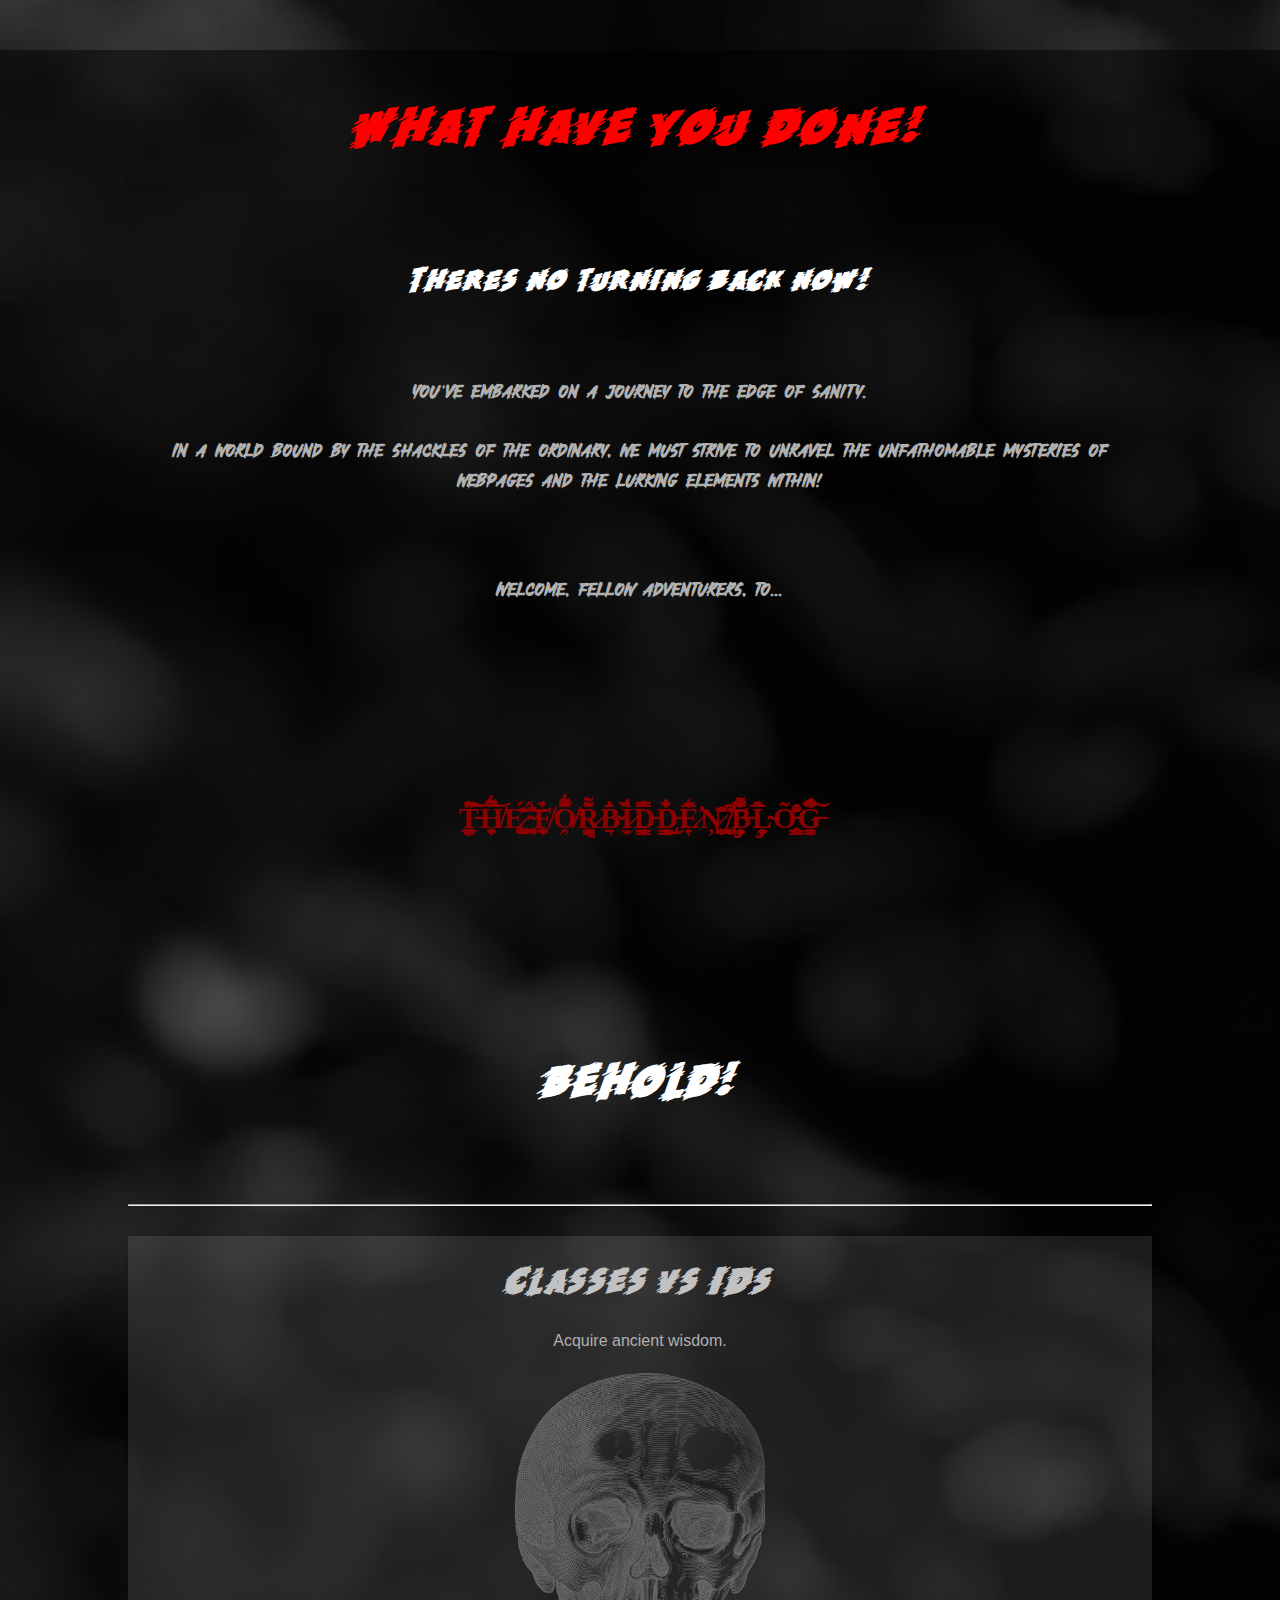
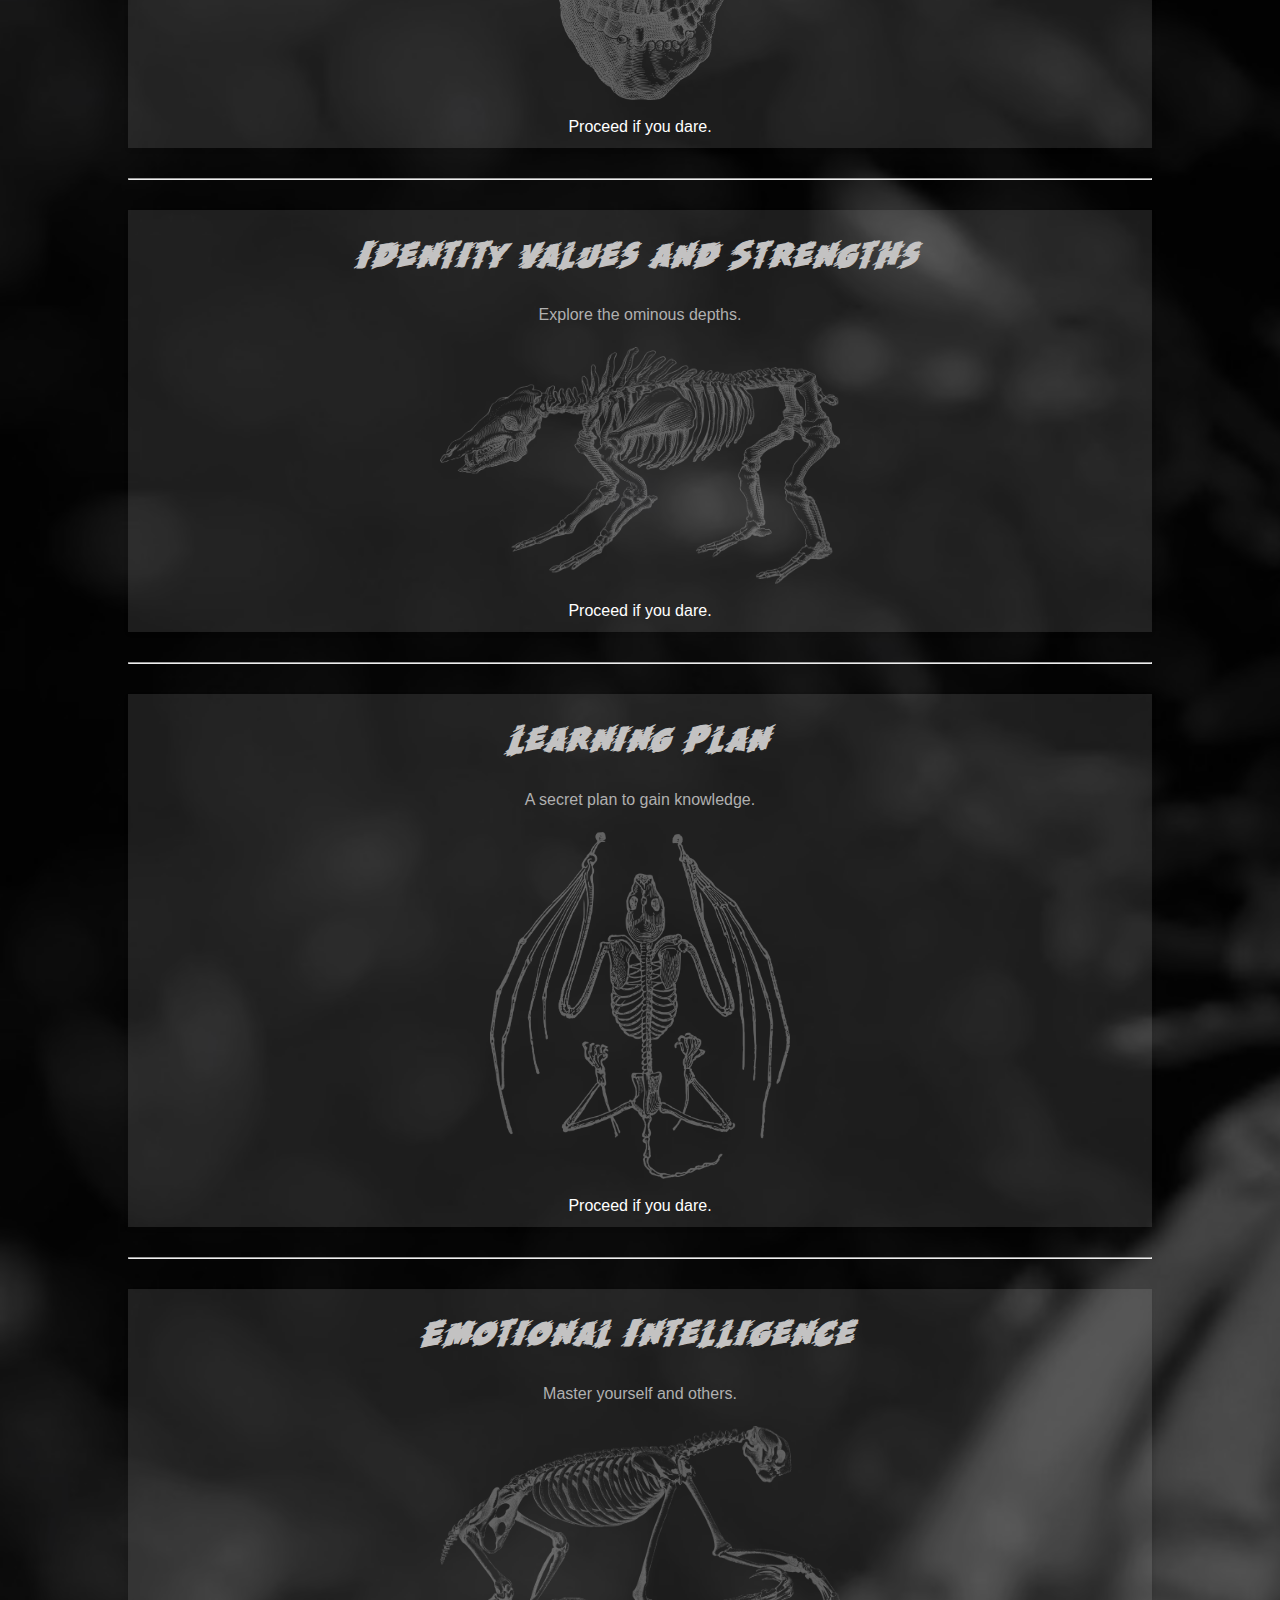
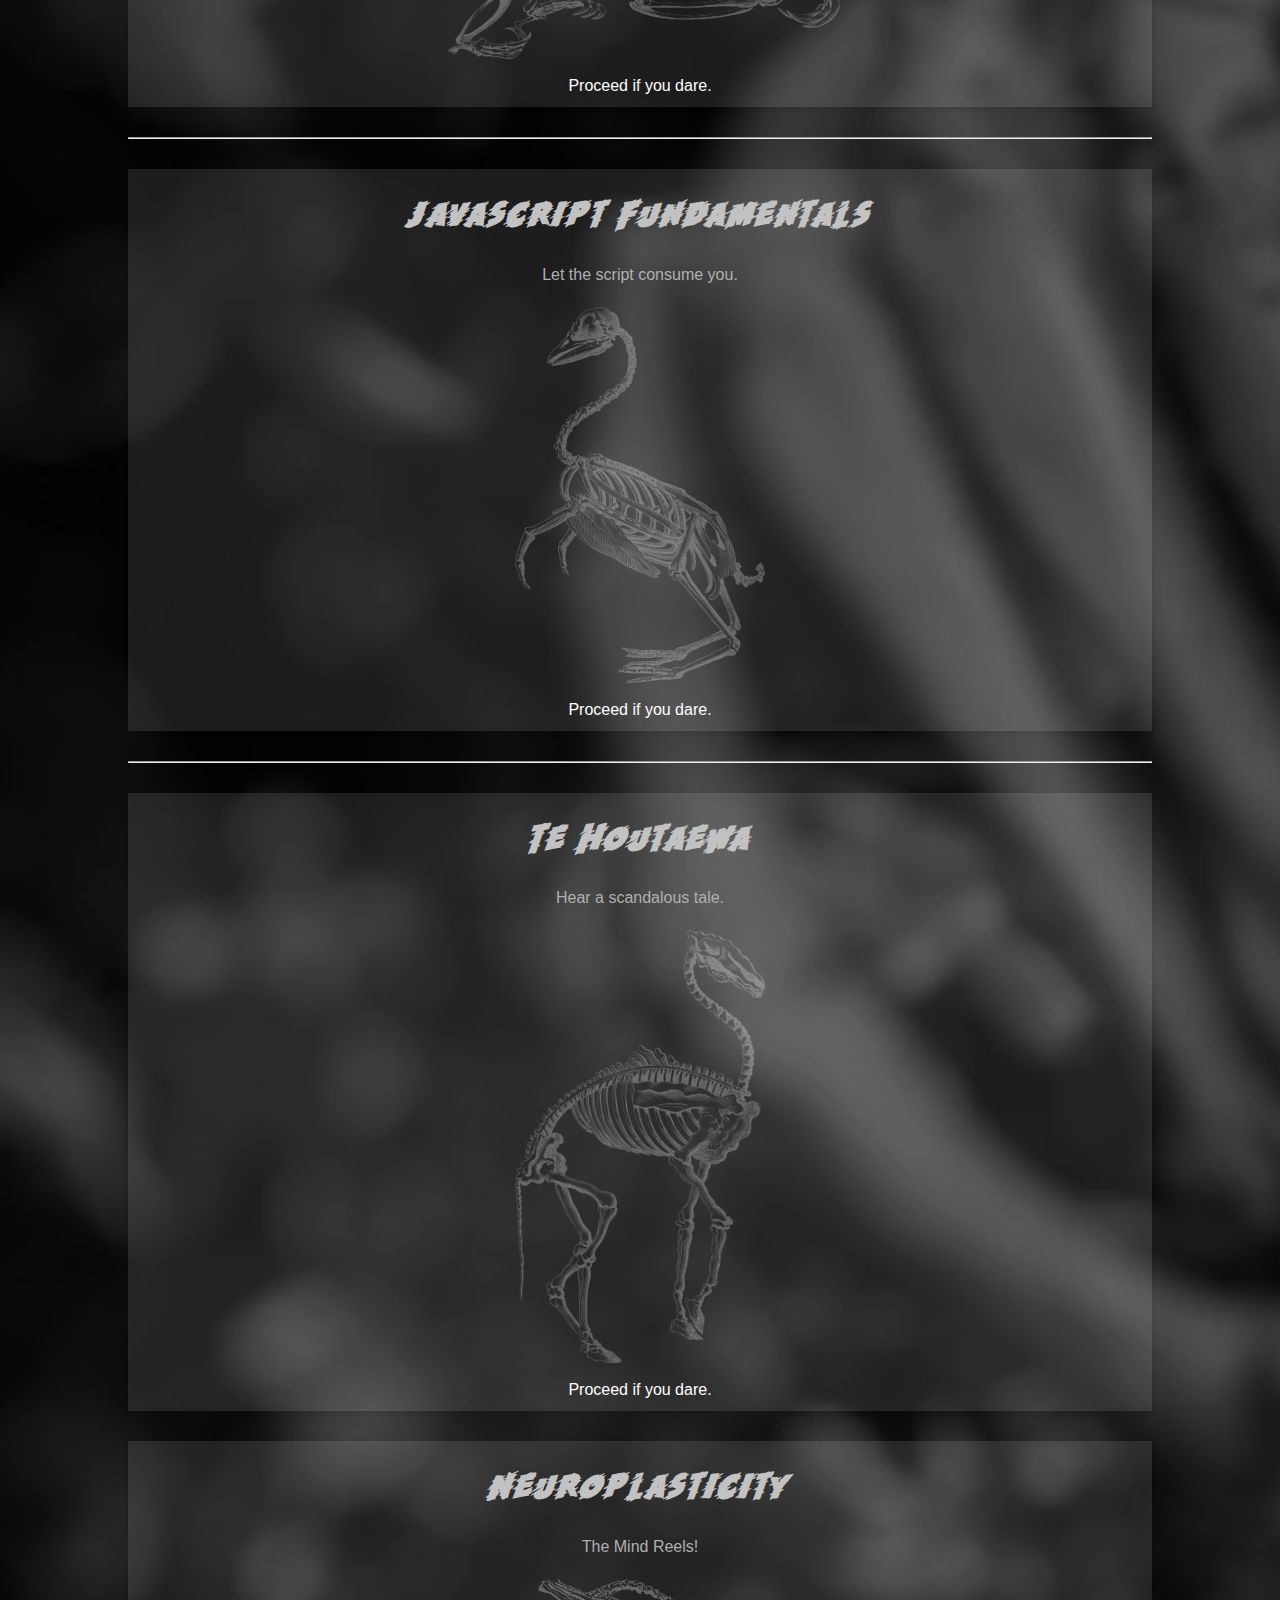
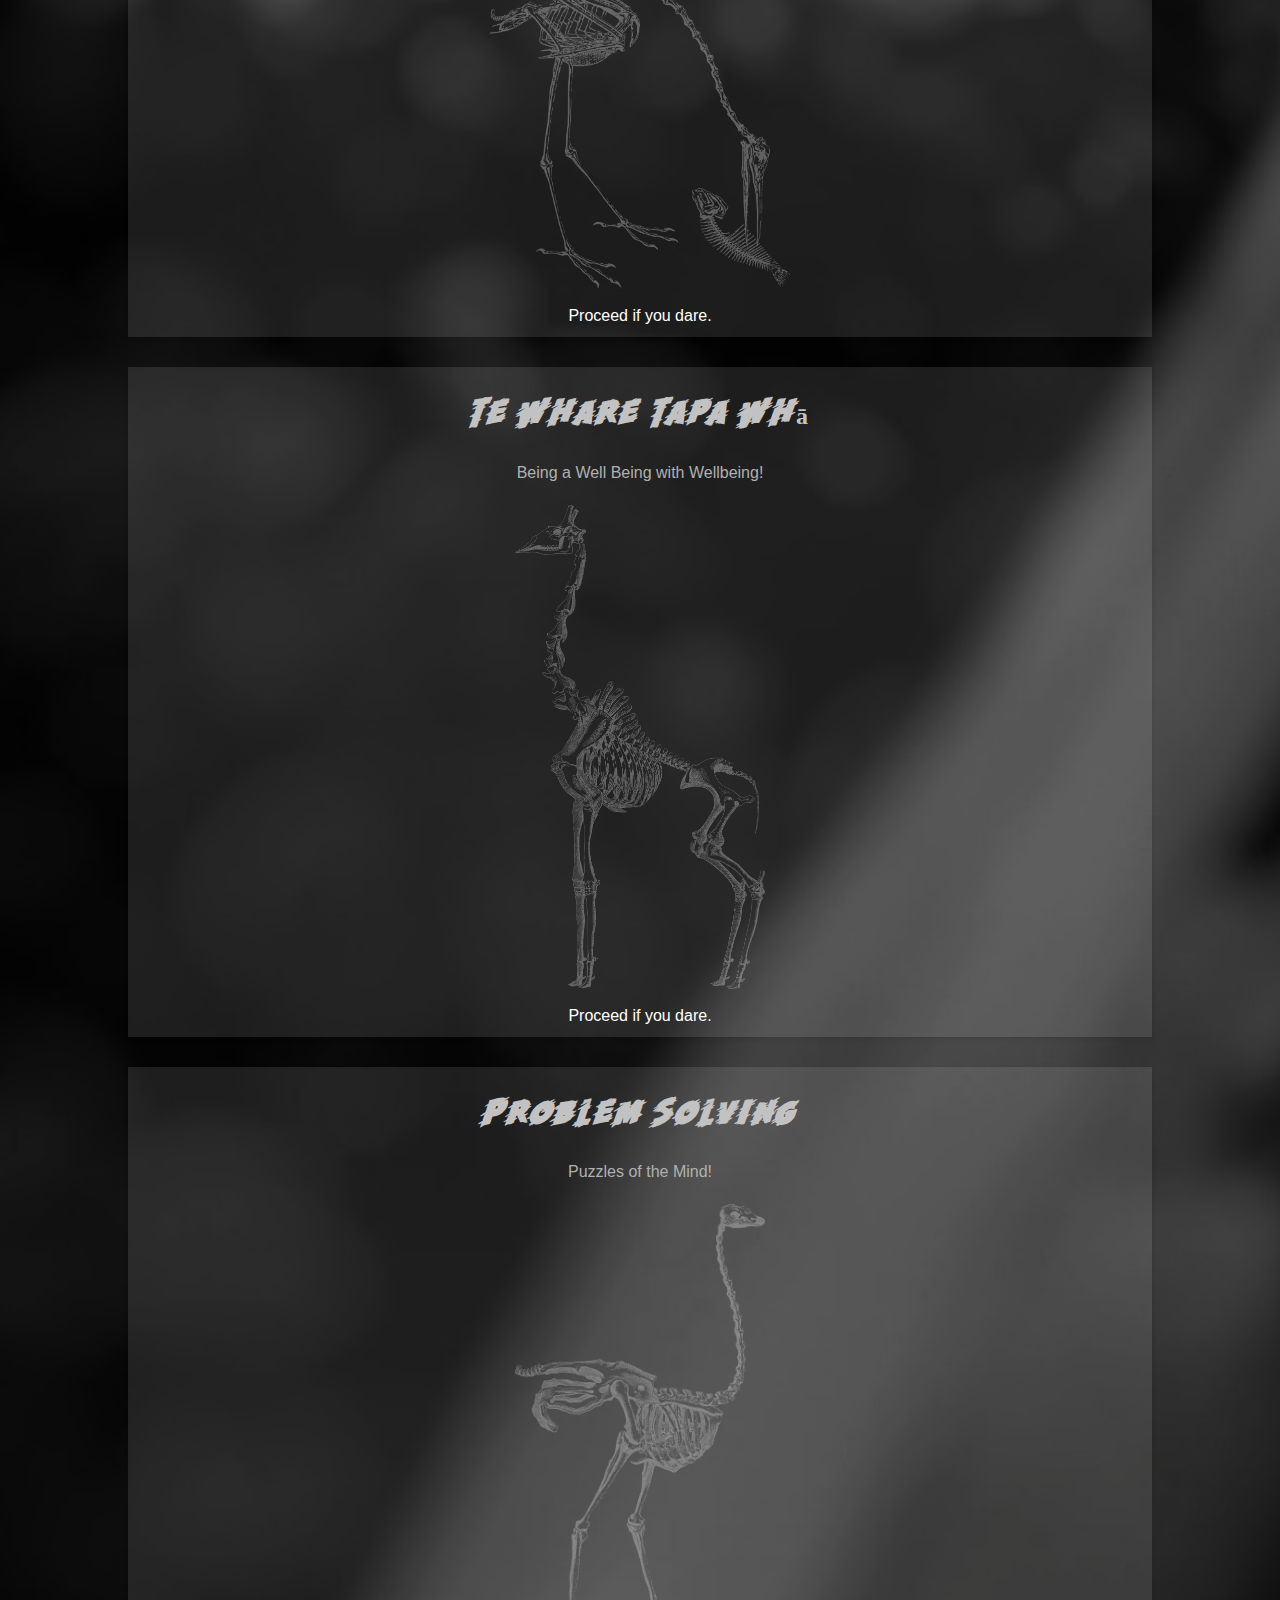
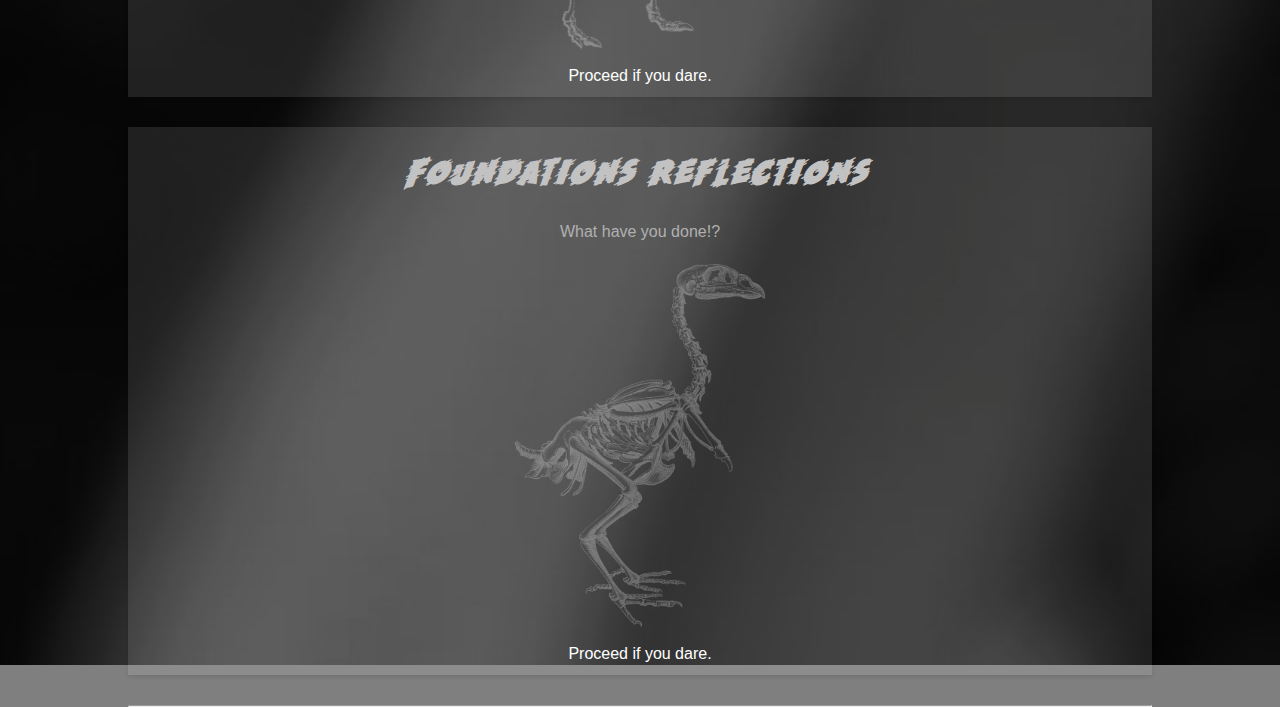
<file: index.html>
<!DOCTYPE html>
<html lang="en">
  <head>
    <title>T̼͕ͯ̽ͦ̃ͭ̎H̘͉̯͐ͦ͑̔Ẻ̴̡̡̪͈̘̽ͭ̋̋̊͌͛̇̓̏͜ F͓̟͖̦̟̀̈́ͥ͌̉͂̒ͥ͟O̴̟̘̼̞̺͓͂̌̌̿̎͡R̨̩̣̤̰͚͈̥̩̈́̊͆̓̓͌͢͡BI̽D̬̤͍̲̓ͤͪ͛͌̌D̶̶͖̱̻̾̓̑̓ͦ̈̎̆̈͘EN̝̹̜̜ͭͩ BͪL̝̮̤͚͙̯̦͗̆̽̀ͬͧͭ͠O̶̢̻̗̦̐͒ͩG̡̮̝̖̠̳̳̝̔̂͐̉̐ͩ</title>

    <meta charset="UTF-8" />
    <meta name="viewport" content="width=device-width, initial-scale=1" />
    <link rel="stylesheet" type="text/css" href="styles/main.css" />

    <script>
      window.onload = function () {
        var textElement = document.getElementById('changingText')
        var texts = [
          'T̼͕ͯ̽ͦ̃ͭ̎H̘͉̯͐ͦ͑̔Ẻ̴̡̡̪͈̘̽ͭ̋̋̊͌͛̇̓̏͜ F͓̟͖̦̟̀̈́ͥ͌̉͂̒ͥ͟O̴̟̘̼̞̺͓͂̌̌̿̎͡R̨̩̣̤̰͚͈̥̩̈́̊͆̓̓͌͢͡BI̽D̬̤͍̲̓ͤͪ͛͌̌D̶̶͖̱̻̾̓̑̓ͦ̈̎̆̈͘EN̝̹̜̜ͭͩ BͪL̝̮̤͚͙̯̦͗̆̽̀ͬͧͭ͠O̶̢̻̗̦̐͒ͩG̡̮̝̖̠̳̳̝̔̂͐̉̐ͩ',
          'Ţ̸͇͍͍͔̦̮̼̌̇͐̀̕H̶̲̣̥̞̠̹͒̀̈́͌͗̒͘E̴̢̨̧̜̤̣̊͊̈́̈́̾͗͛͋̓̿̾̃ ̷̗̱̪͙̬̫̝͖̦̙͆̀̍̐̕ͅF̵̛̛̥̤͕̖̯̟̀̈̐̃̿͋̐́̔̆̔̚͝Ǫ̸̢̤̼̖͖͉̦̙͓̥̙̀̋̾̊͒̾̐͐̚R̴̛͓͕̫̪͐͊̎̿̾͌̔̌̈̔̿̚͠B̶̢̲̭͔̯̼̱̪͙̮͔͊́̂͐̚͠͝ͅI̶̧̾͆͊̚D̷̢̻̱͓̖̬̙̝͚̫̭̺͍̈͐̎͜D̷͎͇̞͍̼̲̹̰͛̐͆̈͂̽̂͌͘Ẹ̶̰̠̹̅̍̏̇͌̾̋́͌̀N̷̯͕͓̼̆̈́̊͋̿̈̌͋̚ ̷̢̮͎̠͔̞͚̝̠͋̀̚Ḇ̷͙̳͔͕̪̠̱̭̠͕̗̺̺̃̂͗̄̐̈̓̍̋͂͘͘͠Ļ̴̠͓͔̜̠̟̥̉̄͛̉̈̆͂͊͜͜͝ͅͅO̴̙̗̦͚̲̤͍̍̆́͋͠G̸͓̻͌̓̀͛̐͛͗̅̀̉͑̃͘͠͝',
          'T̶̼̱̠̖̗̟͆̓̎͐̐̍̔Ḧ̷̨̨̹̯̩́̑̉̈Ĕ̴̛͚̭̓̓́̂̅̐͘ ̴͓̮͎͎͚͙̝̌̌̉̽͒F̵̧̧̧̬͚̬̜͍̥̈́̊̊̓̃̈́͒͘͝O̸͖̻̙̫͓̊̂̅́͋̔͝Ŗ̷̟̜̖͉͎͕̓̊̓̋̍̓͋͋͊͜B̶̯̂̀̈́ͅI̷̛̖̭͐̋D̸̡̧̞̪̠͖̆͗̓̄̃͛͝D̸̛̥̞͔̟͇͐̔̄͝Ȅ̷̩̙̼͎́͛͛̓Ņ̷̛͚̻̣͇̲̣͓͉͂͝ ̷̧̛̞̺̻̫̖͚̦̜̃̓̊̐̀́̏̅B̵̨̭̦̺̹̥͂̒͛L̶̦͓̮̲̮̊̿͐̕Ȍ̶̧̡̦̖͌̾͐̐͒̓̈́ͅG̷͔͖͗̿͐̚͘',
          'T̵̯̥̱̲͚͑̋͊͐̈́̌͠͝H̸̞̮̖́̈̈́͋̚͝Ę̷̣̯̬͔̯͚̄́͊ ̴͙̟̰̜̞̑́͛̎͝F̸̗̙̬̠̼̰̤̱̱̓̀O̸̗̹͆̈́̒̒͋̋R̷̢̩͙̭̯͕̖̭̤̺̍͌̈́̑B̴̠͉̓̄͘͘I̷͙̫̾̀͑̾̏̀͗͐D̵͓̮͔̤̳͉̆̌̒̎̒͊̿͘D̵̨̬̹͕͇̐̍̀̉͜E̷̜̞͂̉̌̈́̅́̾̕Ņ̷͕̗̰̗̣̥̺̭̓̈̏ ̸̼̣̮̝̗̺̥͒̚͝B̶̡̡̛̛̦̼̭͔̹̏̈́̏̉͌̊͆́L̴̡̰̦̙̟̞̅͊ͅÕ̵̧̧̭̗̻͓̳̝̐̈͐͒͂G̶̛̞̝̟̻͍̼͚͆͒̆̆̏̓̎͛͠',
        ]
        var index = 0

        function changeText() {
          textElement.innerHTML =
            '<h4><strong>' + texts[index] + '</strong></h4>'
          index = (index + 1) % texts.length
        }

        setInterval(changeText, 200) // Change text every 2 seconds
      }
    </script>

    <style>
      body {
        background-image: url('images/skeletonbg.jpg');
        background-repeat: no-repeat;
        background-size: cover;
        position: relative;
        top: 50px;
      }

      body::before {
        content: '';
        display: block;
        position: absolute;
        background-size: cover;
        top: 0;
        left: 0;
        width: 100%;
        height: 100%;
        background-color: rgba(0, 0, 0, 0.5);
        z-index: -1;
      }

      #header {
        color: #f00;
      }

      #subheader {
        color: #ffffff;
      }

      .content-section {
        color: #8e8e8e;
      }
      #intro {
        color: #b0b0b0;
      }
      .title {
        color: #8b0000;
      }
      #behold {
        color: white;
      }
      #section-title {
        color: #c3c2c2;
      }

      a {
        color: #fff;
        text-decoration: none;
      }

      a:hover {
        color: #f00;
        text-decoration: underline;
      }
    </style>
  </head>
  <body>
    <br />
    <div id="header">
      <h1>WHAT HAVE YOU DONE!</h1>
    </div>
    <br />
    <div id="subheader">
      <h2>Theres no turning back now!</h2>
    </div>
    <br />
    <div id="intro">
      <h3>You've embarked on a journey to the edge of sanity.</h3>
      <h3>
        In a world bound by the shackles of the ordinary, we must strive to
        unravel the unfathomable mysteries of webpages and the lurking elements
        within!
      </h3>
      <br />
      <h3>Welcome, fellow adventurers, to...</h3>
    </div>
    <br />
    <div id="changingText" class="title">
      <h4><strong>T̼͕ͯ̽ͦ̃ͭ̎H̘͉̯͐ͦ͑̔Ẻ̴̡̡̪͈̘̽ͭ̋̋̊͌͛̇̓̏͜ F͓̟͖̦̟̀̈́ͥ͌̉͂̒ͥ͟O̴̟̘̼̞̺͓͂̌̌̿̎͡R̨̩̣̤̰͚͈̥̩̈́̊͆̓̓͌͢͡BI̽D̬̤͍̲̓ͤͪ͛͌̌D̶̶͖̱̻̾̓̑̓ͦ̈̎̆̈͘EN̝̹̜̜ͭͩ BͪL̝̮̤͚͙̯̦͗̆̽̀ͬͧͭ͠O̶̢̻̗̦̐͒ͩG̡̮̝̖̠̳̳̝̔̂͐̉̐ͩ</strong></h4>
    </div>
    <br />
    <div id="behold">
      <h5>BEHOLD!</h5>
    </div>
    <br />
    <hr />
    <div id="Section 1" class="content-section">
      <h2 id="section-title">Classes vs IDs</h2>
      <p id="intro">Acquire ancient wisdom.</p>
      <img
        src="images/inv7.png"
        alt=""
        style="width: 250px; height: auto; opacity: 30%"
      />
      <br />
      <a href="blogpost1.html">Proceed if you dare.</a>
    </div>

    <hr />
    <div id="Section 2" class="content-section">
      <h2 id="section-title">Identity Values and Strengths</h2>
      <p id="intro">Explore the ominous depths.</p>
      <img
        src="images/inv30.png"
        alt=""
        style="width: 400px; height: auto; opacity: 30%"
      />
      <br />
      <a href="identity-values.html">Proceed if you dare.</a>
    </div>

    <hr />
    <div id="Section 3" class="content-section">
      <h2 id="section-title">Learning Plan</h2>
      <p id="intro">A secret plan to gain knowledge.</p>
      <img
        src="images/inv27.png"
        alt=""
        style="width: 300px; height: auto; opacity: 30%"
      />
      <br />
      <a href="learning-plan.html">Proceed if you dare.</a>
    </div>

    <hr />
    <div id="Section 4" class="content-section">
      <h2 id="section-title">Emotional Intelligence</h2>
      <p id="intro">Master yourself and others.</p>
      <img
        src="images/inv22.png"
        alt=""
        style="width: 400px; height: auto; opacity: 30%"
      />
      <br />
      <a href="emotional-intelligence.html">Proceed if you dare.</a>
    </div>
    <hr />

    <div id="Section 5" class="content-section">
      <h2 id="section-title">Javascript Fundamentals</h2>
      <p id="intro">Let the script consume you.</p>
      <img
        src="images/inv21.png"
        alt=""
        style="width: 250px; height: auto; opacity: 30%"
      />
      <br />
      <a href="javascript-dom.html">Proceed if you dare.</a>
    </div>
    <hr />

    <div id="Section 6" class="content-section">
      <h2 id="section-title">Te Houtaewa</h2>
      <p id="intro">Hear a scandalous tale.</p>
      <img
        src="images/inv25.png"
        alt=""
        style="width: 250px; height: auto; opacity: 30%"
      />
      <br />
      <a href="blog/te-houtaewa-template.html">Proceed if you dare.</a>
    </div>

    <div id="Section 7" class="content-section">
      <h2 id="section-title">Neuroplasticity</h2>
      <p id="intro">The Mind Reels!</p>
      <img
        src="images/inv19.png"
        alt=""
        style="width: 300px; height: auto; opacity: 30%"
      />
      <br />
      <a href="neuroplasticity.html">Proceed if you dare.</a>
    </div>

    <div id="Section 8" class="content-section">
      <h2 id="section-title">Te Whare Tapa Whā</h2>
      <p id="intro">Being a Well Being with Wellbeing!</p>
      <img
        src="images/inv20.png"
        alt=""
        style="width: 250px; height: auto; opacity: 30%"
      />
      <br />
      <a href="te-whare-tapa-wha.html">Proceed if you dare.</a>
    </div>

    <div id="Section 9" class="content-section">
      <h2 id="section-title">Problem Solving</h2>
      <p id="intro">Puzzles of the Mind!</p>
      <img
        src="images/inv12.png"
        alt=""
        style="width: 250px; height: auto; opacity: 30%"
      />
      <br />
      <a href="problem-solving.html">Proceed if you dare.</a>
    </div>

    <div id="Section 10" class="content-section">
      <h2 id="section-title">Foundations Reflections</h2>
      <p id="intro">What have you done!?</p>
      <img
        src="images/inv18.png"
        alt=""
        style="width: 250px; height: auto; opacity: 30%"
      />
      <br />
      <a href="foundations-reflections.html">Proceed if you dare.</a>
    </div>

    <hr />
  </body>
</html>
</file>
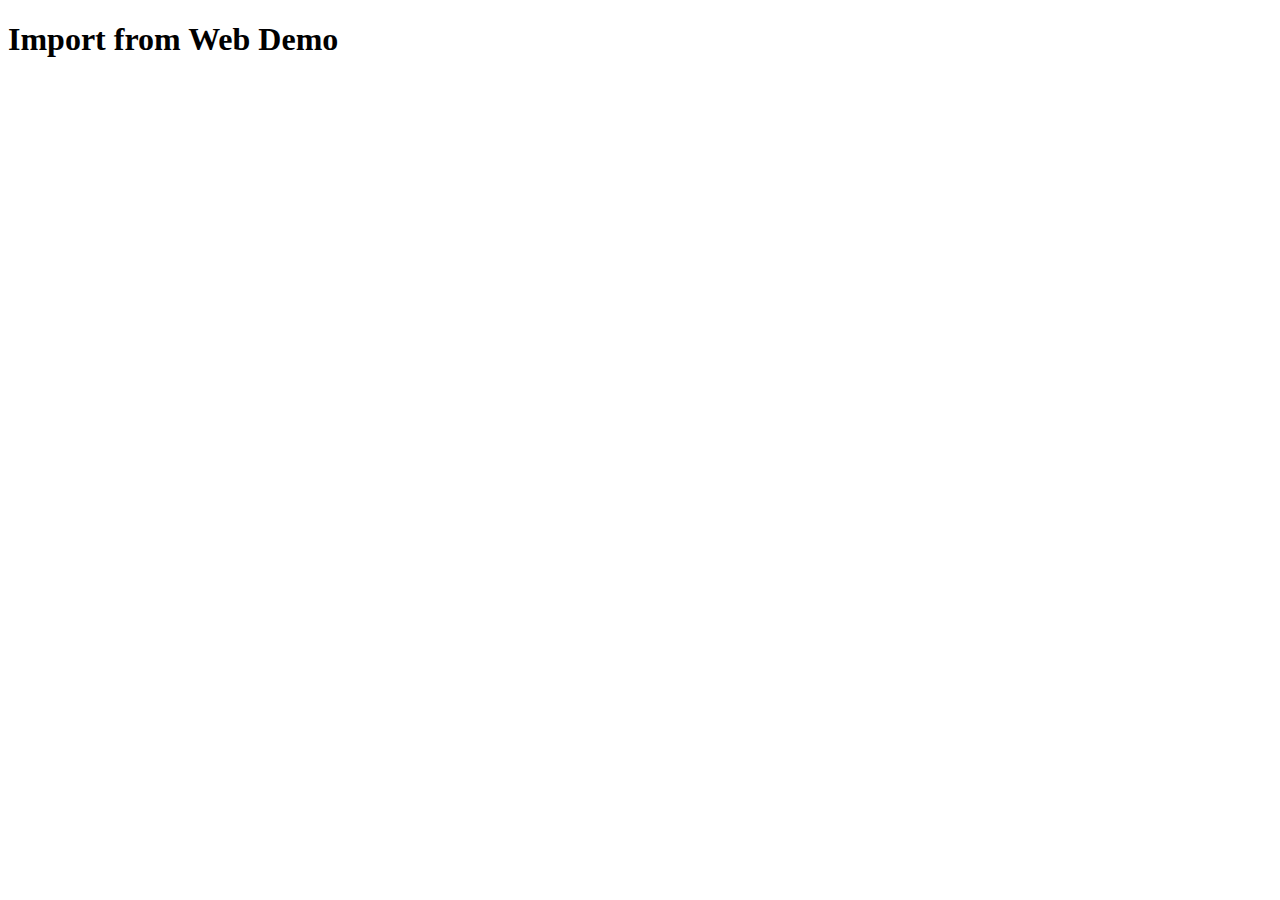
<file: exercises/import-from-web/index.html>
<!DOCTYPE html>
<html lang="en">
  <head>
    <meta charset="UTF-8" />
    <meta name="viewport" content="width=device-width, initial-scale=1.0" />
    <title>Import from Web</title>
  </head>
  <body>
    <h1>Import from Web Demo</h1>
    <script type="module" src="main.js"></script>
  </body>
</html>
</file>
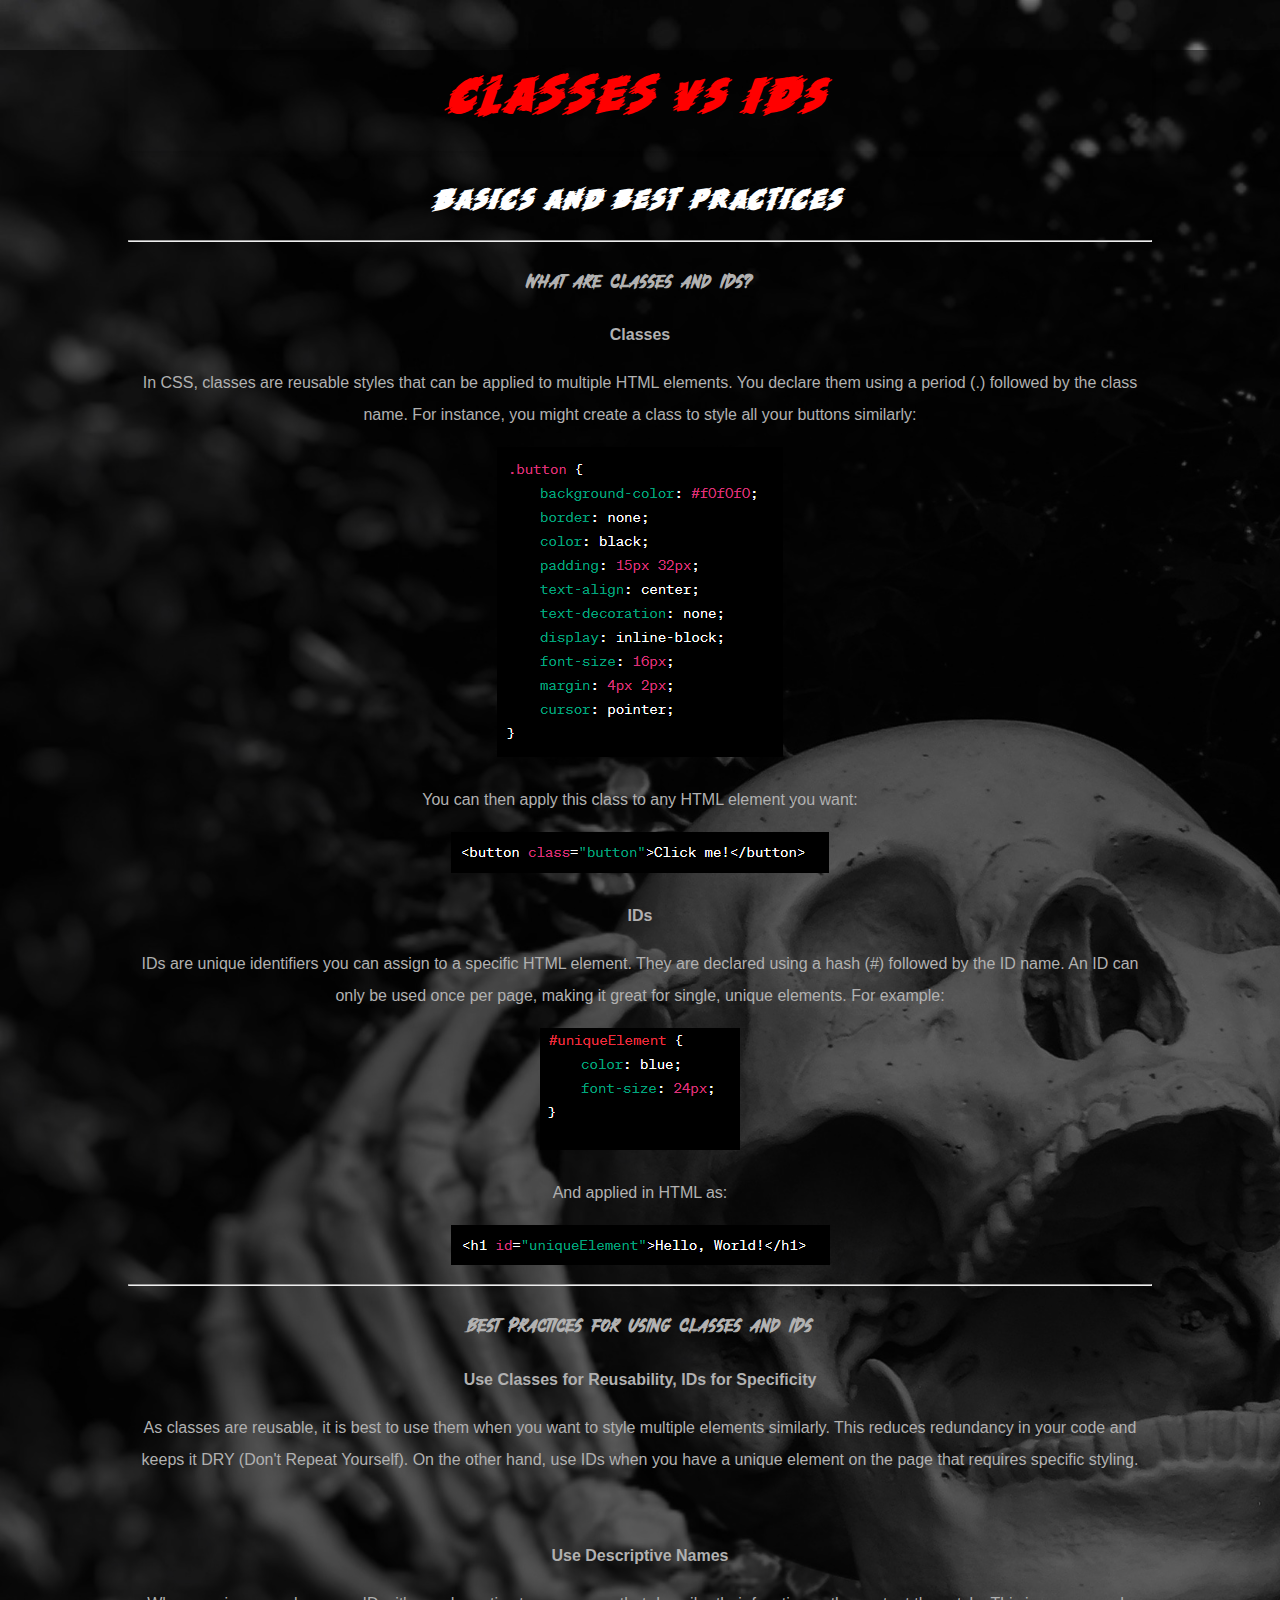
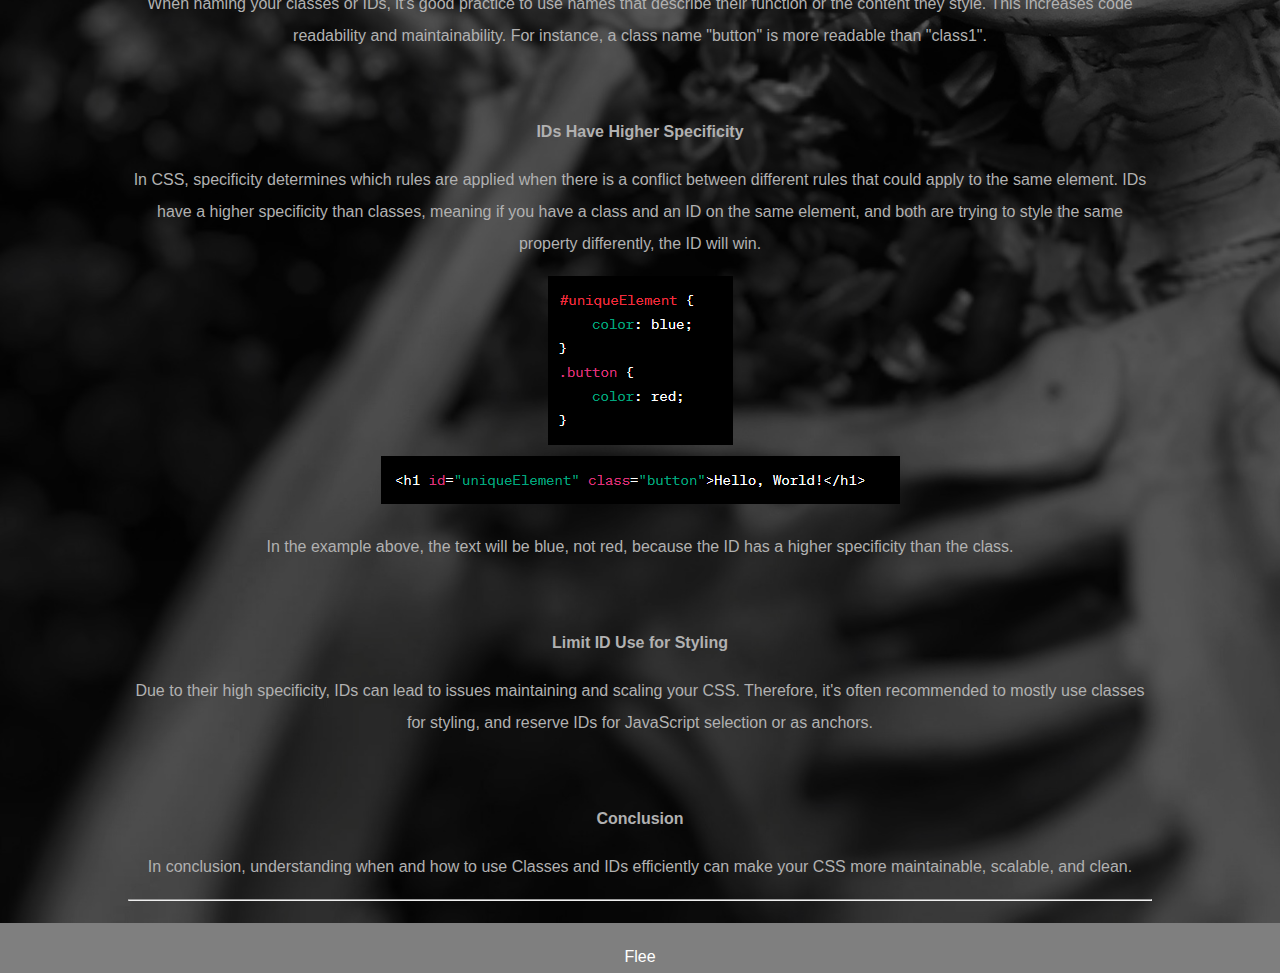
<file: blogpost1.html>
<!DOCTYPE html>
<html lang="en">
  <head>
    <title>T̼͕ͯ̽ͦ̃ͭ̎H̘͉̯͐ͦ͑̔Ẻ̴̡̡̪͈̘̽ͭ̋̋̊͌͛̇̓̏͜ F͓̟͖̦̟̀̈́ͥ͌̉͂̒ͥ͟O̴̟̘̼̞̺͓͂̌̌̿̎͡R̨̩̣̤̰͚͈̥̩̈́̊͆̓̓͌͢͡BI̽D̬̤͍̲̓ͤͪ͛͌̌D̶̶͖̱̻̾̓̑̓ͦ̈̎̆̈͘EN̝̹̜̜ͭͩ BͪL̝̮̤͚͙̯̦͗̆̽̀ͬͧͭ͠O̶̢̻̗̦̐͒ͩG̡̮̝̖̠̳̳̝̔̂͐̉̐ͩ - Classes & IDs</title>

    <meta charset="UTF-8" />
    <meta name="viewport" content="width=device-width, initial-scale=1" />
    <link rel="stylesheet" type="text/css" href="styles/main.css" />
    <style>
      body {
        background-image: url('images/skeletonbg.jpg');
        background-repeat: no-repeat;
        background-size: cover;
        position: relative;
        top: 50px;
      }

      body::before {
        content: '';
        display: block;
        position: absolute;
        top: 0;
        left: 0;
        width: 100%;
        height: 100%;
        background-color: rgba(0, 0, 0, 0.5);
        z-index: -1;
      }

      #header {
        color: #f00;
      }

      #subheader {
        color: #ffffff;
      }

      .content-section {
        color: #8e8e8e;
      }
      #intro {
        color: #b0b0b0;
      }
      #title {
        color: #8f0000;
      }
      #behold {
        color: white;
      }
      #section-title {
        color: #c3c2c2;
      }
      .image-container {
        text-align: center;
      }

      .image-container img {
        display: inline-block;
      }

      a {
        color: #fff;
        text-decoration: none;
      }

      a:hover {
        color: #f00;
        text-decoration: underline;
      }
    </style>
  </head>
  <body>
    <div id="header">
      <h1>CLASSES vs IDs</h1>
    </div>

    <div id="subheader">
      <h2>Basics and best practices</h2>
    </div>
    <hr />
    <div>
      <h3>What are Classes and IDs?</h3>
      <p><strong>Classes</strong></p>
      <p>
        In CSS, classes are reusable styles that can be applied to multiple HTML
        elements. You declare them using a period (.) followed by the class
        name. For instance, you might create a class to style all your buttons
        similarly:
      </p>
      <img src="bp1resources/Capture.PNG" alt="Classes example" />
    </div>

    <div>
      <p>You can then apply this class to any HTML element you want:</p>
      <img src="bp1resources/Capture1.PNG" alt="Classes example" />
    </div>

    <div>
      <p><strong>IDs</strong></p>
      <p>
        IDs are unique identifiers you can assign to a specific HTML element.
        They are declared using a hash (#) followed by the ID name. An ID can
        only be used once per page, making it great for single, unique elements.
        For example:
      </p>
      <img src="bp1resources/Capture2.PNG" alt="IDs example" />
    </div>

    <div>
      <p>And applied in HTML as:</p>
      <img src="bp1resources/Capture3.PNG" alt="IDs example" />
    </div>
    <hr />
    <div>
      <h3>Best Practices for Using Classes and IDs</h3>
      <p><strong>Use Classes for Reusability, IDs for Specificity</strong></p>
      <p>
        As classes are reusable, it is best to use them when you want to style
        multiple elements similarly. This reduces redundancy in your code and
        keeps it DRY (Don't Repeat Yourself). On the other hand, use IDs when
        you have a unique element on the page that requires specific styling.
      </p>
    </div>
    <br />
    <div>
      <p><strong>Use Descriptive Names</strong></p>
      <p>
        When naming your classes or IDs, it's good practice to use names that
        describe their function or the content they style. This increases code
        readability and maintainability. For instance, a class name "button" is
        more readable than "class1".
      </p>
    </div>
    <br />
    <div>
      <p><strong>IDs Have Higher Specificity</strong></p>
      <p>
        In CSS, specificity determines which rules are applied when there is a
        conflict between different rules that could apply to the same element.
        IDs have a higher specificity than classes, meaning if you have a class
        and an ID on the same element, and both are trying to style the same
        property differently, the ID will win.
      </p>
      <img src="bp1resources/Capture4.PNG" alt="IDs example" />
    </div>
    <div>
      <img src="bp1resources/Capture5.PNG" alt="IDs example" />
      <p>
        In the example above, the text will be blue, not red, because the ID has
        a higher specificity than the class.
      </p>
    </div>
    <br />
    <div>
      <p><strong>Limit ID Use for Styling</strong></p>
      <p>
        Due to their high specificity, IDs can lead to issues maintaining and
        scaling your CSS. Therefore, it's often recommended to mostly use
        classes for styling, and reserve IDs for JavaScript selection or as
        anchors.
      </p>
    </div>
    <br />
    <div>
      <p><strong>Conclusion</strong></p>
      <p>
        In conclusion, understanding when and how to use Classes and IDs
        efficiently can make your CSS more maintainable, scalable, and clean.
      </p>
    </div>

    <hr />
    <br />
    <a href="index.html">Flee</a>
    <br />
  </body>
</html>
</file>
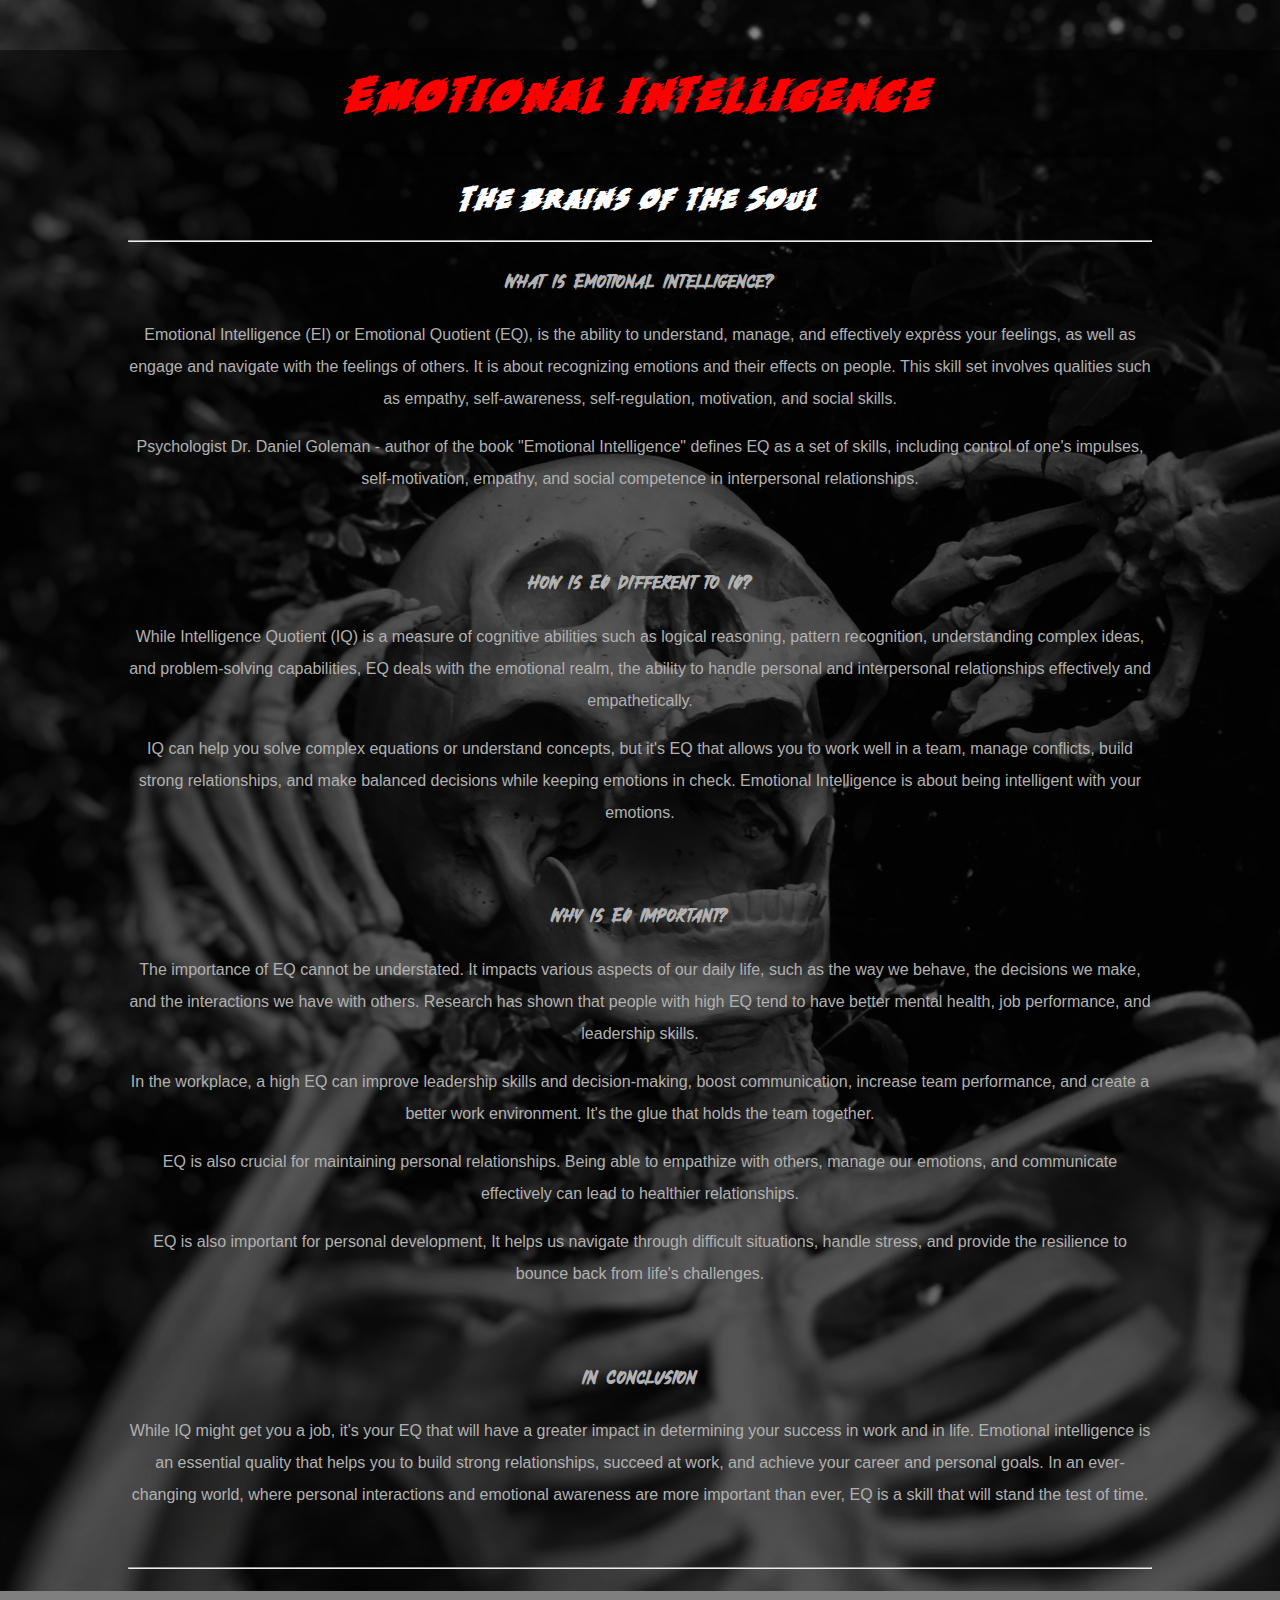
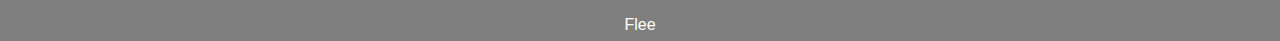
<file: emotional-intelligence.html>
<!DOCTYPE html>
<html lang="en">
  <head>
    <title>T̼͕ͯ̽ͦ̃ͭ̎H̘͉̯͐ͦ͑̔Ẻ̴̡̡̪͈̘̽ͭ̋̋̊͌͛̇̓̏͜ F͓̟͖̦̟̀̈́ͥ͌̉͂̒ͥ͟O̴̟̘̼̞̺͓͂̌̌̿̎͡R̨̩̣̤̰͚͈̥̩̈́̊͆̓̓͌͢͡BI̽D̬̤͍̲̓ͤͪ͛͌̌D̶̶͖̱̻̾̓̑̓ͦ̈̎̆̈͘EN̝̹̜̜ͭͩ BͪL̝̮̤͚͙̯̦͗̆̽̀ͬͧͭ͠O̶̢̻̗̦̐͒ͩG̡̮̝̖̠̳̳̝̔̂͐̉̐ͩ - Emotional Intelligence</title>

    <meta charset="UTF-8" />
    <meta name="viewport" content="width=device-width, initial-scale=1" />
    <link rel="stylesheet" type="text/css" href="styles/main.css" />
    <style>
      body {
        background-image: url('images/skeletonbg.jpg');
        background-repeat: no-repeat;
        background-size: cover;
        position: relative;
        top: 50px;
      }

      body::before {
        content: '';
        display: block;
        position: absolute;
        top: 0;
        left: 0;
        width: 100%;
        height: 100%;
        background-color: rgba(0, 0, 0, 0.5);
        z-index: -1;
      }

      #header {
        color: #f00;
      }

      #subheader {
        color: #ffffff;
      }

      .content-section {
        color: #8e8e8e;
      }
      #intro {
        color: #b0b0b0;
      }
      #title {
        color: #8f0000;
      }
      #behold {
        color: white;
      }
      #section-title {
        color: #c3c2c2;
      }
      .image-container {
        text-align: center;
      }

      .image-container img {
        display: inline-block;
      }

      a {
        color: #fff;
        text-decoration: none;
      }

      a:hover {
        color: #f00;
        text-decoration: underline;
      }
    </style>
  </head>
  <body>
    <div id="header">
      <h1>Emotional Intelligence</h1>
    </div>

    <div id="subheader">
      <h2>The Brains of the Soul</h2>
    </div>
    <hr />
    <h3>What is Emotional Intelligence?</h3>
    <p>
      Emotional Intelligence (EI) or Emotional Quotient (EQ), is the ability to
      understand, manage, and effectively express your feelings, as well as
      engage and navigate with the feelings of others. It is about recognizing
      emotions and their effects on people. This skill set involves qualities
      such as empathy, self-awareness, self-regulation, motivation, and social
      skills.
    </p>
    <p>
      Psychologist Dr. Daniel Goleman - author of the book "Emotional
      Intelligence" defines EQ as a set of skills, including control of one's
      impulses, self-motivation, empathy, and social competence in interpersonal
      relationships.
    </p>
    <br />
    <h3>How is EQ different to IQ?</h3>
    <p>
      While Intelligence Quotient (IQ) is a measure of cognitive abilities such
      as logical reasoning, pattern recognition, understanding complex ideas,
      and problem-solving capabilities, EQ deals with the emotional realm, the
      ability to handle personal and interpersonal relationships effectively and
      empathetically.
    </p>
    <p>
      IQ can help you solve complex equations or understand concepts, but it's
      EQ that allows you to work well in a team, manage conflicts, build strong
      relationships, and make balanced decisions while keeping emotions in
      check. Emotional Intelligence is about being intelligent with your
      emotions.
    </p>
    <br />
    <h3>Why is EQ important?</h3>
    <p>
      The importance of EQ cannot be understated. It impacts various aspects of
      our daily life, such as the way we behave, the decisions we make, and the
      interactions we have with others. Research has shown that people with high
      EQ tend to have better mental health, job performance, and leadership
      skills.
    </p>
    <p>
      In the workplace, a high EQ can improve leadership skills and
      decision-making, boost communication, increase team performance, and
      create a better work environment. It's the glue that holds the team
      together.
    </p>
    <p>
      EQ is also crucial for maintaining personal relationships. Being able to
      empathize with others, manage our emotions, and communicate effectively
      can lead to healthier relationships.
    </p>
    <p>
      EQ is also important for personal development, It helps us navigate
      through difficult situations, handle stress, and provide the resilience to
      bounce back from life's challenges.
    </p>
    <br />
    <h3>In Conclusion</h3>
    <p>
      While IQ might get you a job, it's your EQ that will have a greater impact
      in determining your success in work and in life. Emotional intelligence is
      an essential quality that helps you to build strong relationships, succeed
      at work, and achieve your career and personal goals. In an ever-changing
      world, where personal interactions and emotional awareness are more
      important than ever, EQ is a skill that will stand the test of time.
    </p>
    <br />
    <hr />
    <br />
    <a href="index.html">Flee</a>
    <br />
  </body>
</html>
</file>
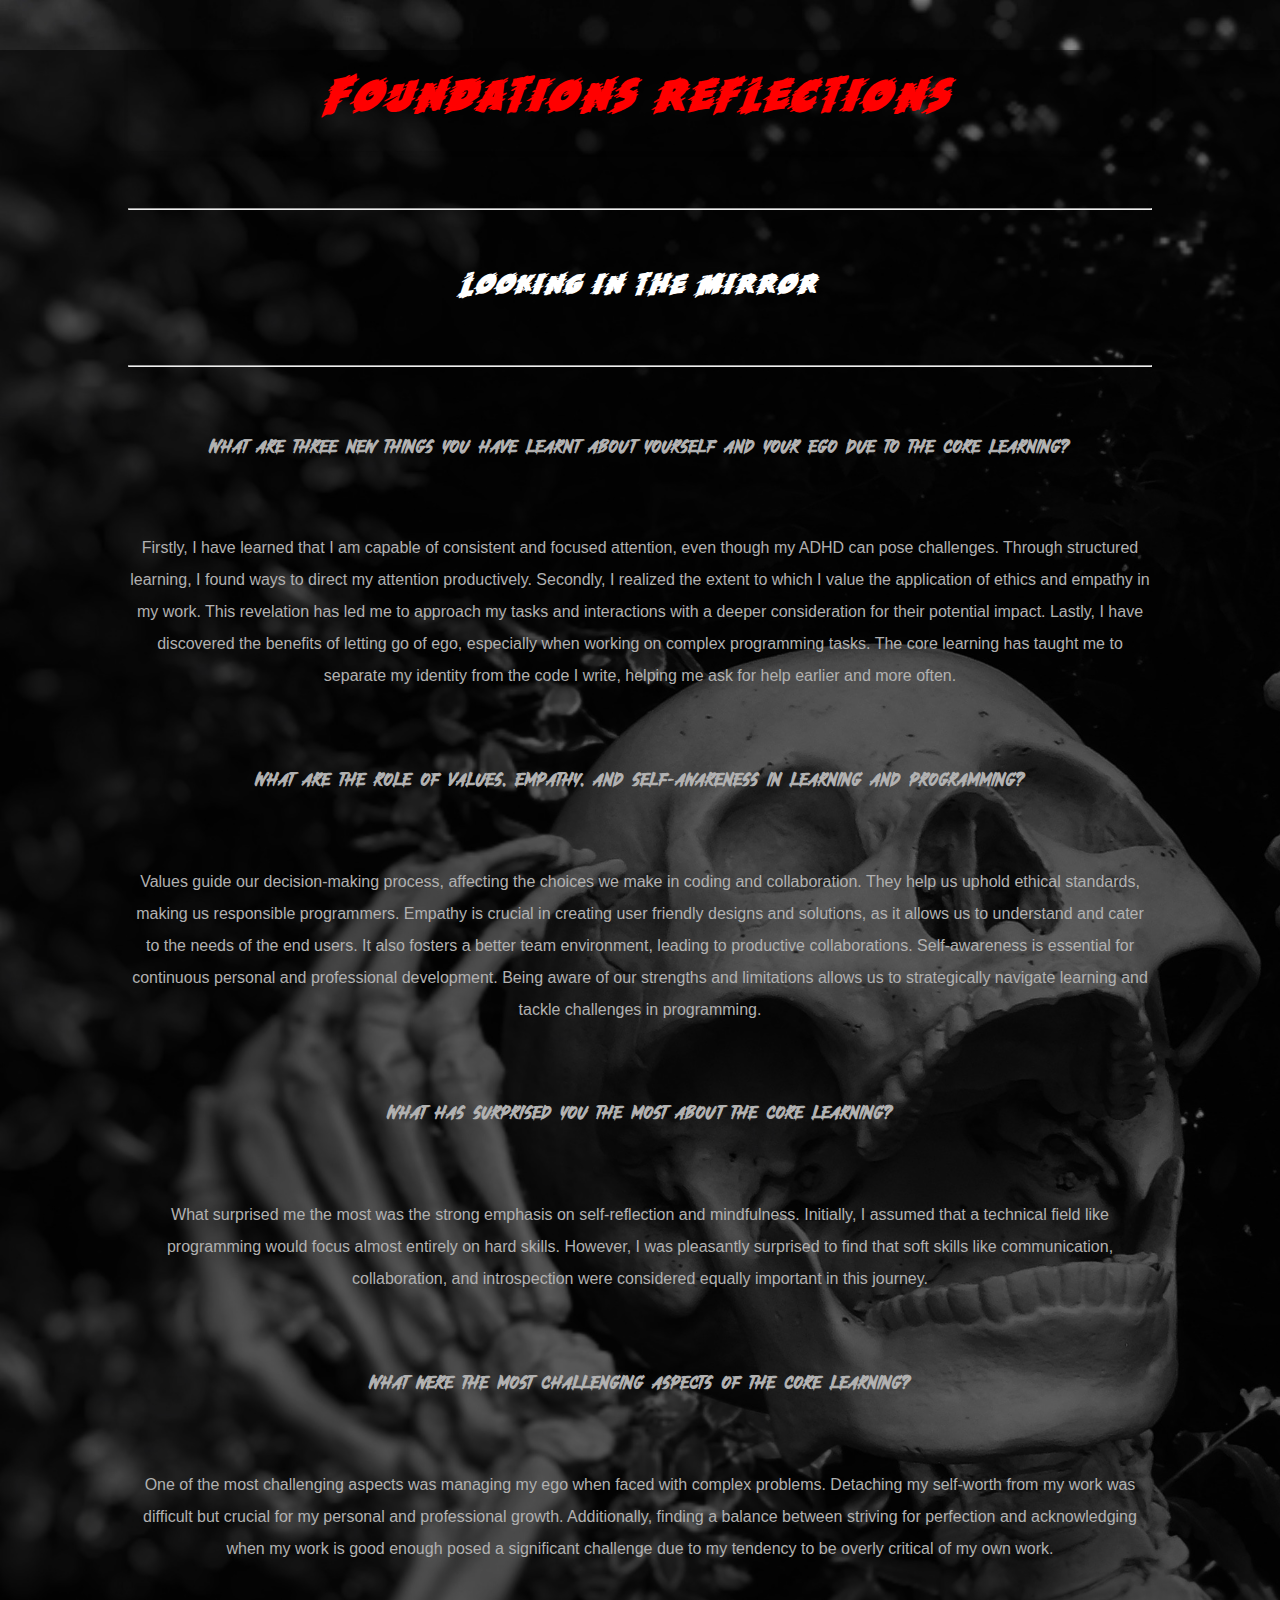
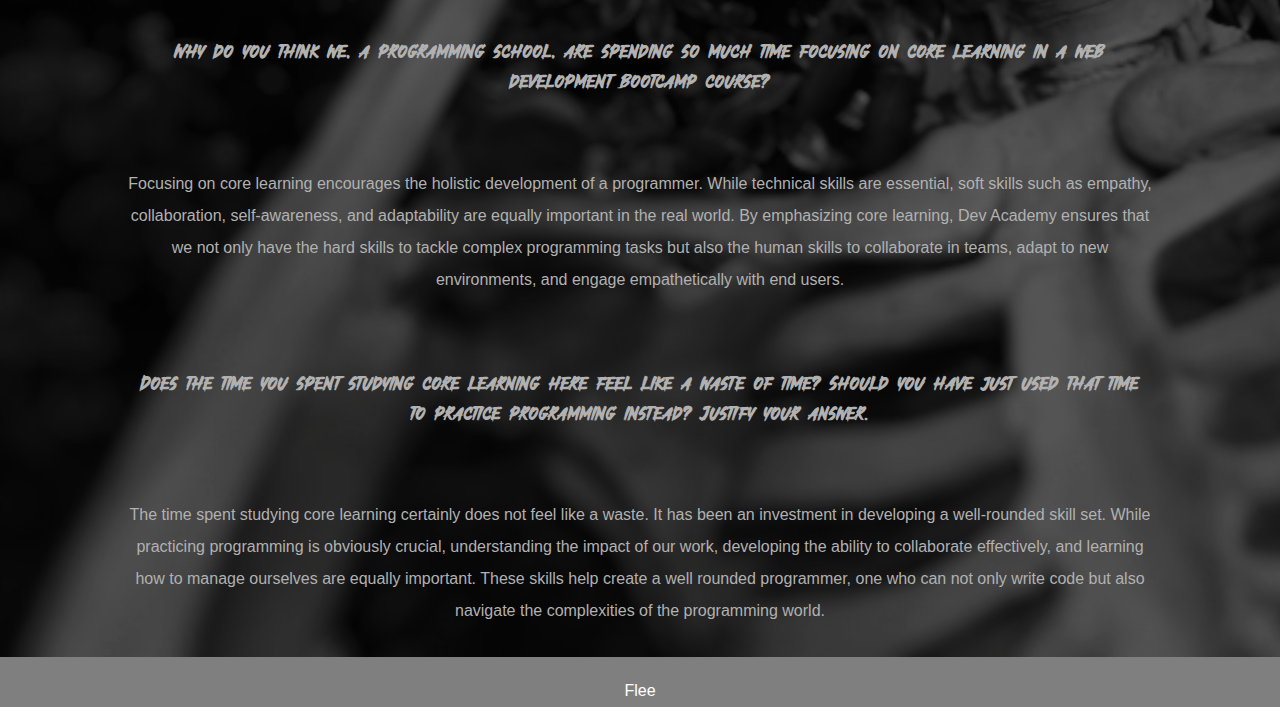
<file: foundations-reflections.html>
<!DOCTYPE html>
<html lang="en">
  <head>
    <title>T̼͕ͯ̽ͦ̃ͭ̎H̘͉̯͐ͦ͑̔Ẻ̴̡̡̪͈̘̽ͭ̋̋̊͌͛̇̓̏͜ F͓̟͖̦̟̀̈́ͥ͌̉͂̒ͥ͟O̴̟̘̼̞̺͓͂̌̌̿̎͡R̨̩̣̤̰͚͈̥̩̈́̊͆̓̓͌͢͡BI̽D̬̤͍̲̓ͤͪ͛͌̌D̶̶͖̱̻̾̓̑̓ͦ̈̎̆̈͘EN̝̹̜̜ͭͩ BͪL̝̮̤͚͙̯̦͗̆̽̀ͬͧͭ͠O̶̢̻̗̦̐͒ͩG̡̮̝̖̠̳̳̝̔̂͐̉̐ͩ - Foundations Reflections</title>

    <meta charset="UTF-8" />
    <meta name="viewport" content="width=device-width, initial-scale=1" />
    <link rel="stylesheet" type="text/css" href="styles/main.css" />
    <style>
      body {
        background-image: url('images/skeletonbg.jpg');
        background-repeat: no-repeat;
        background-size: cover;
        position: relative;
        top: 50px;
      }

      body::before {
        content: '';
        display: block;
        position: absolute;
        top: 0;
        left: 0;
        width: 100%;
        height: 100%;
        background-color: rgba(0, 0, 0, 0.5);
        z-index: -1;
      }

      #header {
        color: #f00;
      }

      #subheader {
        color: #ffffff;
      }

      .content-section {
        color: #8e8e8e;
      }
      #intro {
        color: #b0b0b0;
      }
      #title {
        color: #8f0000;
      }
      #behold {
        color: white;
      }
      #section-title {
        color: #c3c2c2;
      }
      .image-container {
        text-align: center;
      }

      .image-container img {
        display: inline-block;
      }

      a {
        color: #fff;
        text-decoration: none;
      }

      a:hover {
        color: #f00;
        text-decoration: underline;
      }
    </style>
  </head>
  <body>
    <div id="header">
      <h1>Foundations Reflections</h1>
    </div>

    <div id="subheader">
      <h2></h2>
    </div>
    <hr />
    <br />
    <div id="subheader">
      <h2>Looking in the Mirror</h2>
    </div>
    <br />
    <hr />
    <br />
    <h3>
      What are three new things you have learnt about yourself and your ego due
      to the core learning?
    </h3>
    <br />
    <p>
      Firstly, I have learned that I am capable of consistent and focused
      attention, even though my ADHD can pose challenges. Through structured
      learning, I found ways to direct my attention productively. Secondly, I
      realized the extent to which I value the application of ethics and empathy
      in my work. This revelation has led me to approach my tasks and
      interactions with a deeper consideration for their potential impact.
      Lastly, I have discovered the benefits of letting go of ego, especially
      when working on complex programming tasks. The core learning has taught me
      to separate my identity from the code I write, helping me ask for help
      earlier and more often.
    </p>
    <br />

    <h3>
      What are the role of values, empathy, and self-awareness in learning and
      programming?
    </h3>
    <br />
    <p>
      Values guide our decision-making process, affecting the choices we make in
      coding and collaboration. They help us uphold ethical standards, making us
      responsible programmers. Empathy is crucial in creating user friendly
      designs and solutions, as it allows us to understand and cater to the
      needs of the end users. It also fosters a better team environment, leading
      to productive collaborations. Self-awareness is essential for continuous
      personal and professional development. Being aware of our strengths and
      limitations allows us to strategically navigate learning and tackle
      challenges in programming.
    </p>
    <br />

    <h3>What has surprised you the most about the core learning?</h3>
    <br />
    <p>
      What surprised me the most was the strong emphasis on self-reflection and
      mindfulness. Initially, I assumed that a technical field like programming
      would focus almost entirely on hard skills. However, I was pleasantly
      surprised to find that soft skills like communication, collaboration, and
      introspection were considered equally important in this journey.
    </p>
    <br />

    <h3>What were the most challenging aspects of the core learning?</h3>
    <br />
    <p>
      One of the most challenging aspects was managing my ego when faced with
      complex problems. Detaching my self-worth from my work was difficult but
      crucial for my personal and professional growth. Additionally, finding a
      balance between striving for perfection and acknowledging when my work is
      good enough posed a significant challenge due to my tendency to be overly
      critical of my own work.
    </p>
    <br />

    <h3>
      Why do you think we, a programming school, are spending so much time
      focusing on core learning in a web development Bootcamp course?
    </h3>
    <br />
    <p>
      Focusing on core learning encourages the holistic development of a
      programmer. While technical skills are essential, soft skills such as
      empathy, collaboration, self-awareness, and adaptability are equally
      important in the real world. By emphasizing core learning, Dev Academy
      ensures that we not only have the hard skills to tackle complex
      programming tasks but also the human skills to collaborate in teams, adapt
      to new environments, and engage empathetically with end users.
    </p>
    <br />

    <h3>
      Does the time you spent studying core learning here feel like a waste of
      time? Should you have just used that time to practice programming instead?
      Justify your answer.
    </h3>
    <br />
    <p>
      The time spent studying core learning certainly does not feel like a
      waste. It has been an investment in developing a well-rounded skill set.
      While practicing programming is obviously crucial, understanding the
      impact of our work, developing the ability to collaborate effectively, and
      learning how to manage ourselves are equally important. These skills help
      create a well rounded programmer, one who can not only write code but also
      navigate the complexities of the programming world.
    </p>
    <br />
    <a href="index.html">Flee</a>
    <br />
  </body>
</html>
</file>
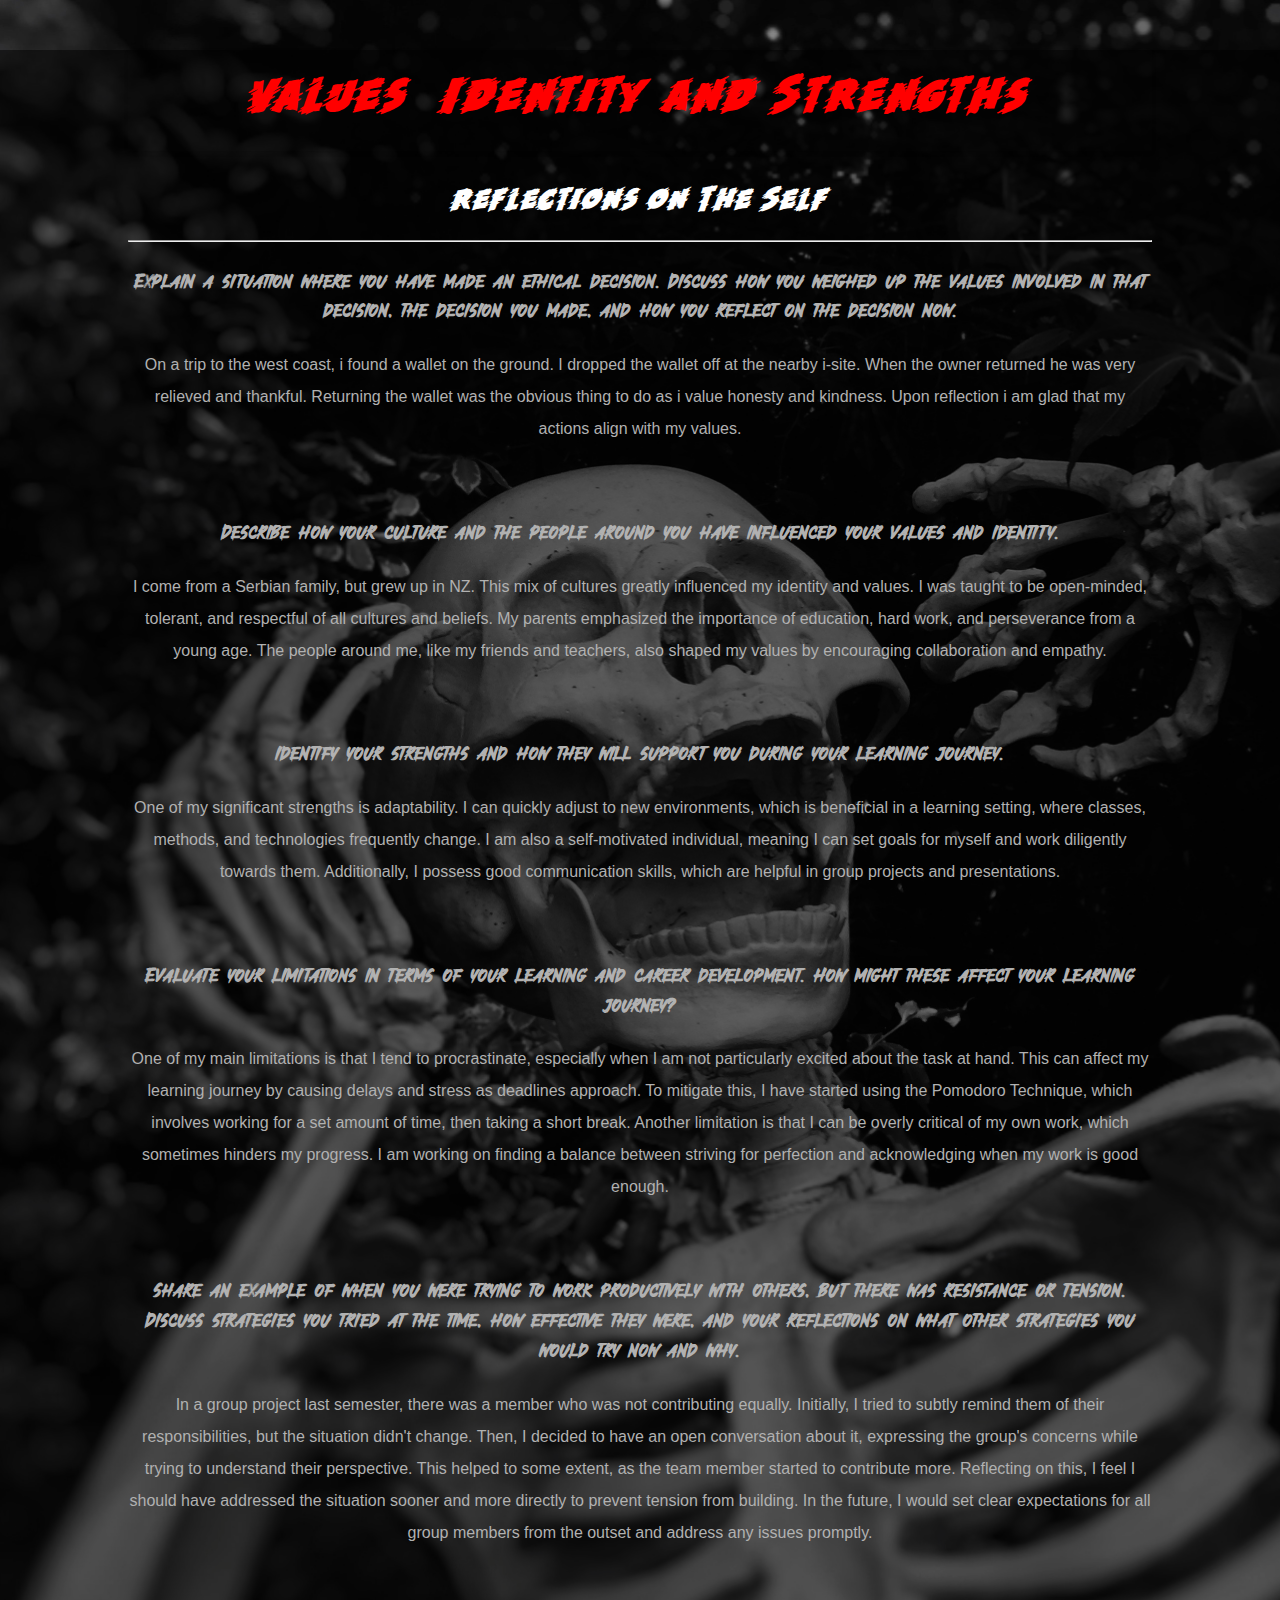
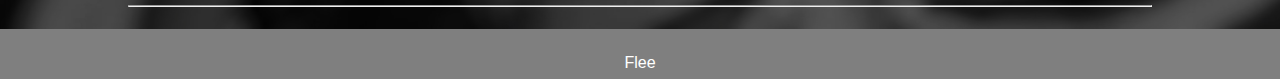
<file: identity-values.html>
<!DOCTYPE html>
<html lang="en">
  <head>
    <title>T̼͕ͯ̽ͦ̃ͭ̎H̘͉̯͐ͦ͑̔Ẻ̴̡̡̪͈̘̽ͭ̋̋̊͌͛̇̓̏͜ F͓̟͖̦̟̀̈́ͥ͌̉͂̒ͥ͟O̴̟̘̼̞̺͓͂̌̌̿̎͡R̨̩̣̤̰͚͈̥̩̈́̊͆̓̓͌͢͡BI̽D̬̤͍̲̓ͤͪ͛͌̌D̶̶͖̱̻̾̓̑̓ͦ̈̎̆̈͘EN̝̹̜̜ͭͩ BͪL̝̮̤͚͙̯̦͗̆̽̀ͬͧͭ͠O̶̢̻̗̦̐͒ͩG̡̮̝̖̠̳̳̝̔̂͐̉̐ͩ - Values, Identity and Strengths</title>

    <meta charset="UTF-8" />
    <meta name="viewport" content="width=device-width, initial-scale=1" />
    <link rel="stylesheet" type="text/css" href="styles/main.css" />
    <style>
      body {
        background-image: url('images/skeletonbg.jpg');
        background-repeat: no-repeat;
        background-size: cover;
        position: relative;
        top: 50px;
      }

      body::before {
        content: '';
        display: block;
        position: absolute;
        top: 0;
        left: 0;
        width: 100%;
        height: 100%;
        background-color: rgba(0, 0, 0, 0.5);
        z-index: -1;
      }

      #header {
        color: #f00;
      }

      #subheader {
        color: #ffffff;
      }

      .content-section {
        color: #8e8e8e;
      }
      #intro {
        color: #b0b0b0;
      }
      #title {
        color: #8f0000;
      }
      #behold {
        color: white;
      }
      #section-title {
        color: #c3c2c2;
      }
      .image-container {
        text-align: center;
      }

      .image-container img {
        display: inline-block;
      }

      a {
        color: #fff;
        text-decoration: none;
      }

      a:hover {
        color: #f00;
        text-decoration: underline;
      }
    </style>
  </head>
  <body>
    <div id="header">
      <h1>Values, Identity and Strengths</h1>
    </div>

    <div id="subheader">
      <h2>Reflections on The Self</h2>
    </div>
    <hr />
    <h3>
      Explain a situation where you have made an ethical decision. Discuss how
      you weighed up the values involved in that decision, the decision you
      made, and how you reflect on the decision now.
    </h3>
    <p>
      On a trip to the west coast, i found a wallet on the ground. I dropped the
      wallet off at the nearby i-site. When the owner returned he was very
      relieved and thankful. Returning the wallet was the obvious thing to do as
      i value honesty and kindness. Upon reflection i am glad that my actions
      align with my values.
    </p>
    <br />
    <h3>
      Describe how your culture and the people around you have influenced your
      values and identity.
    </h3>
    <p>
      I come from a Serbian family, but grew up in NZ. This mix of cultures
      greatly influenced my identity and values. I was taught to be open-minded,
      tolerant, and respectful of all cultures and beliefs. My parents
      emphasized the importance of education, hard work, and perseverance from a
      young age. The people around me, like my friends and teachers, also shaped
      my values by encouraging collaboration and empathy.
    </p>
    <br />
    <h3>
      Identify your strengths and how they will support you during your learning
      journey.
    </h3>
    <p>
      One of my significant strengths is adaptability. I can quickly adjust to
      new environments, which is beneficial in a learning setting, where
      classes, methods, and technologies frequently change. I am also a
      self-motivated individual, meaning I can set goals for myself and work
      diligently towards them. Additionally, I possess good communication
      skills, which are helpful in group projects and presentations.
    </p>
    <br />
    <h3>
      Evaluate your limitations in terms of your learning and career
      development. How might these affect your learning journey?
    </h3>
    <p>
      One of my main limitations is that I tend to procrastinate, especially
      when I am not particularly excited about the task at hand. This can affect
      my learning journey by causing delays and stress as deadlines approach. To
      mitigate this, I have started using the Pomodoro Technique, which involves
      working for a set amount of time, then taking a short break. Another
      limitation is that I can be overly critical of my own work, which
      sometimes hinders my progress. I am working on finding a balance between
      striving for perfection and acknowledging when my work is good enough.
    </p>
    <br />
    <h3>
      Share an example of when you were trying to work productively with others,
      but there was resistance or tension. Discuss strategies you tried at the
      time, how effective they were, and your reflections on what other
      strategies you would try now and why.
    </h3>
    <p>
      In a group project last semester, there was a member who was not
      contributing equally. Initially, I tried to subtly remind them of their
      responsibilities, but the situation didn't change. Then, I decided to have
      an open conversation about it, expressing the group's concerns while
      trying to understand their perspective. This helped to some extent, as the
      team member started to contribute more. Reflecting on this, I feel I
      should have addressed the situation sooner and more directly to prevent
      tension from building. In the future, I would set clear expectations for
      all group members from the outset and address any issues promptly.
    </p>
    <br />
    <hr />
    <br />
    <a href="index.html">Flee</a>
    <br />
  </body>
</html>
</file>
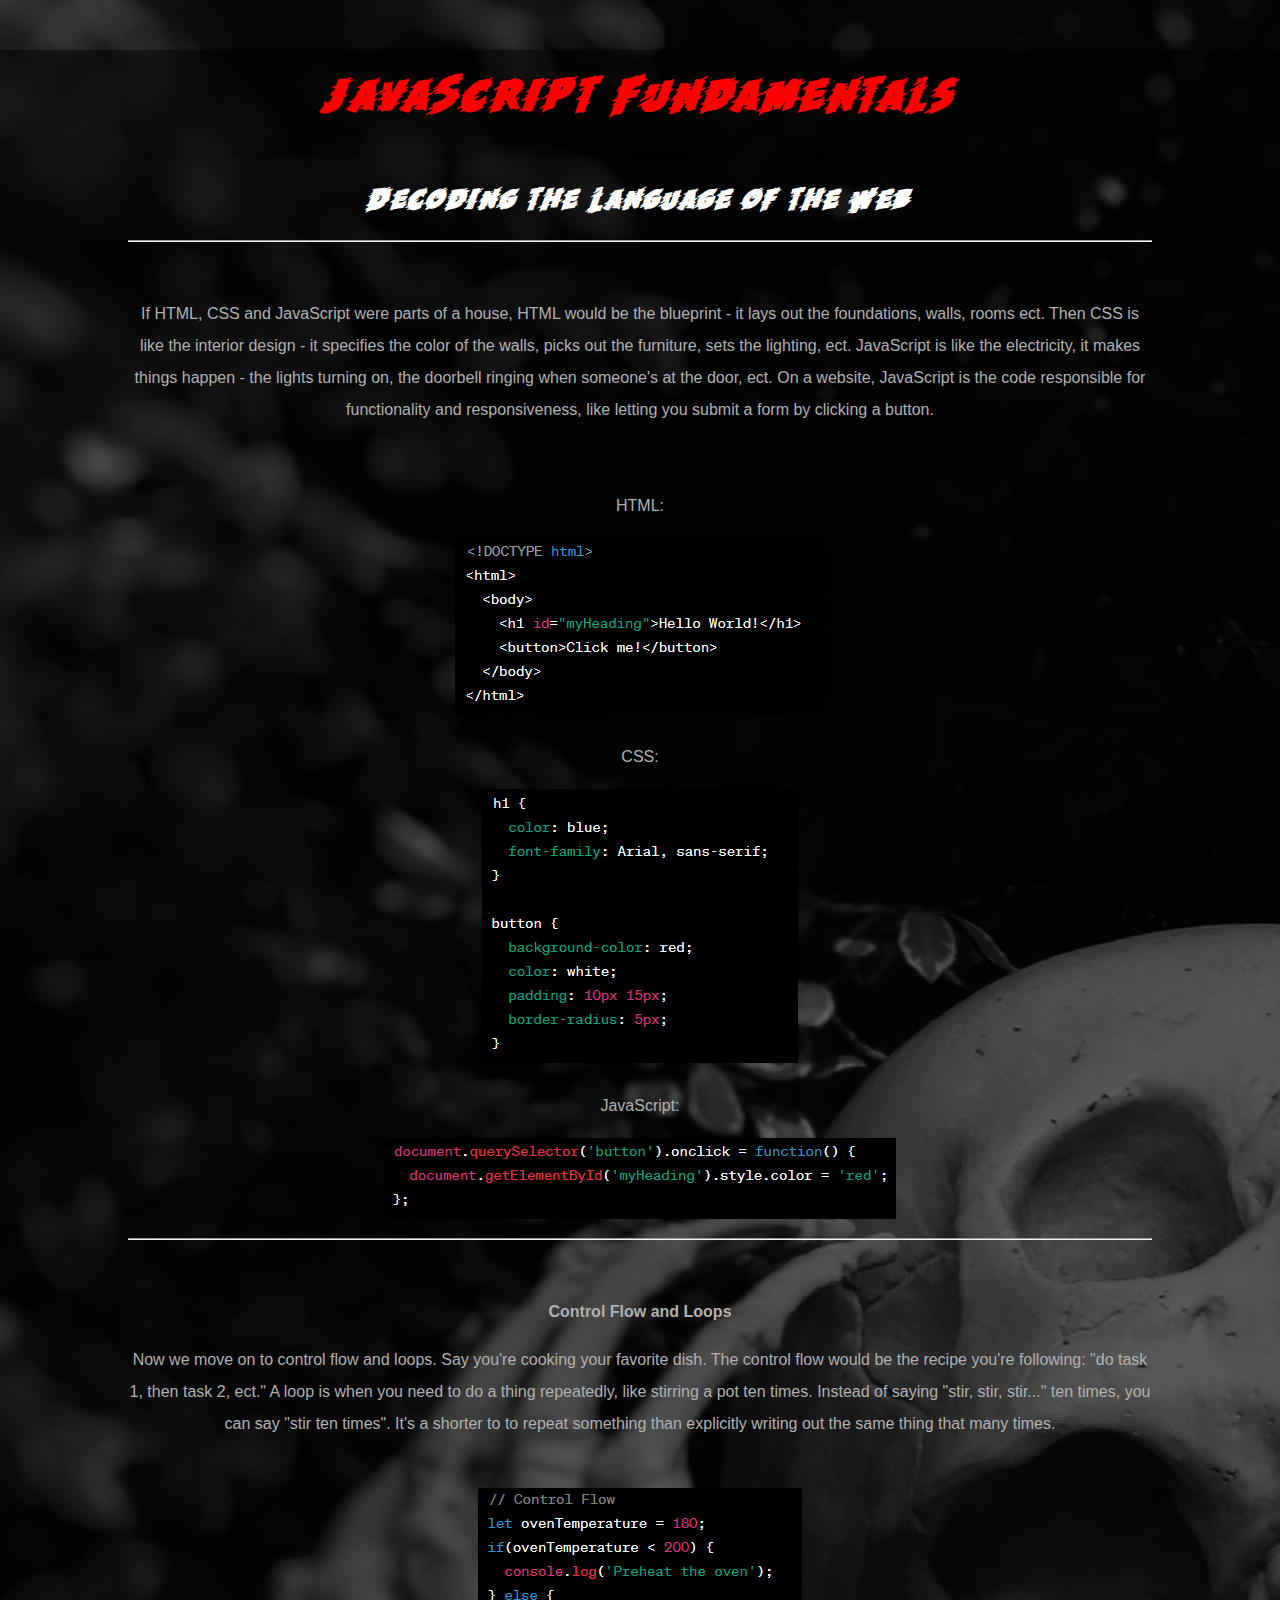
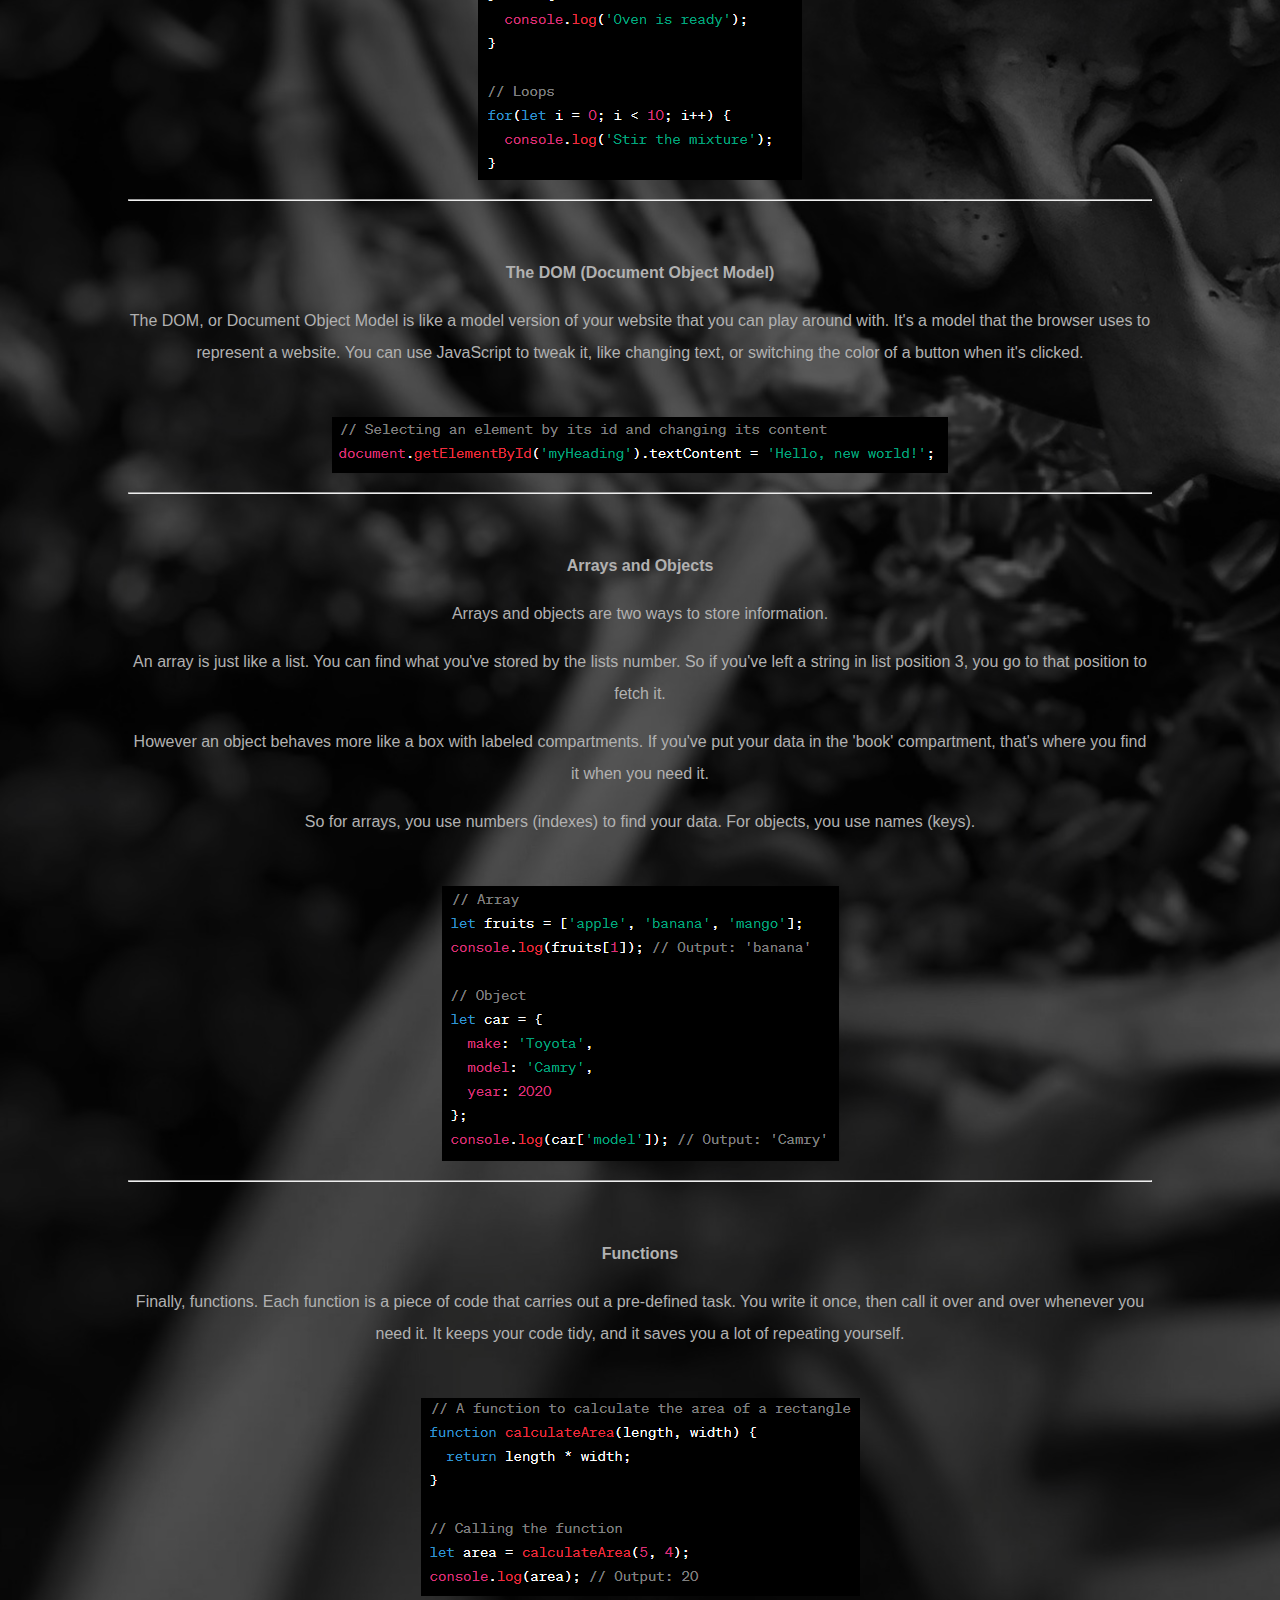
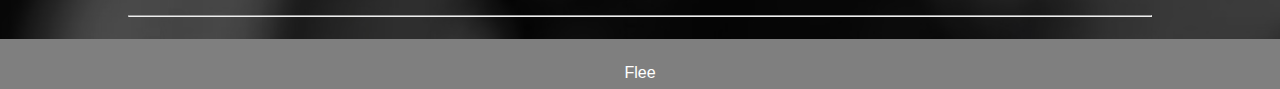
<file: javascript-dom.html>
<!DOCTYPE html>
<html lang="en">
  <head>
    <title>T̼͕ͯ̽ͦ̃ͭ̎H̘͉̯͐ͦ͑̔Ẻ̴̡̡̪͈̘̽ͭ̋̋̊͌͛̇̓̏͜ F͓̟͖̦̟̀̈́ͥ͌̉͂̒ͥ͟O̴̟̘̼̞̺͓͂̌̌̿̎͡R̨̩̣̤̰͚͈̥̩̈́̊͆̓̓͌͢͡BI̽D̬̤͍̲̓ͤͪ͛͌̌D̶̶͖̱̻̾̓̑̓ͦ̈̎̆̈͘EN̝̹̜̜ͭͩ BͪL̝̮̤͚͙̯̦͗̆̽̀ͬͧͭ͠O̶̢̻̗̦̐͒ͩG̡̮̝̖̠̳̳̝̔̂͐̉̐ͩ - The DOM</title>

    <meta charset="UTF-8" />
    <meta name="viewport" content="width=device-width, initial-scale=1" />
    <link rel="stylesheet" type="text/css" href="styles/main.css" />
    <style>
      body {
        background-image: url('images/skeletonbg.jpg');
        background-repeat: no-repeat;
        background-size: cover;
        position: relative;
        top: 50px;
      }

      body::before {
        content: '';
        display: block;
        position: absolute;
        top: 0;
        left: 0;
        width: 100%;
        height: 100%;
        background-color: rgba(0, 0, 0, 0.5);
        z-index: -1;
      }

      #header {
        color: #f00;
      }

      #subheader {
        color: #ffffff;
      }

      .content-section {
        color: #8e8e8e;
      }
      #intro {
        color: #b0b0b0;
      }
      #title {
        color: #8f0000;
      }
      #behold {
        color: white;
      }
      #section-title {
        color: #c3c2c2;
      }
      .image-container {
        text-align: center;
      }

      .image-container img {
        display: inline-block;
      }

      a {
        color: #fff;
        text-decoration: none;
      }

      a:hover {
        color: #f00;
        text-decoration: underline;
      }
    </style>
  </head>
  <body>
    <div id="header">
      <h1>JavaScript Fundamentals</h1>
    </div>

    <div id="subheader">
      <h2>Decoding the Language of the Web</h2>
    </div>
    <hr />
    <br />
    <p>
      If HTML, CSS and JavaScript were parts of a house, HTML would be the
      blueprint - it lays out the foundations, walls, rooms ect. Then CSS is
      like the interior design - it specifies the color of the walls, picks out
      the furniture, sets the lighting, ect. JavaScript is like the electricity,
      it makes things happen - the lights turning on, the doorbell ringing when
      someone's at the door, ect. On a website, JavaScript is the code
      responsible for functionality and responsiveness, like letting you submit
      a form by clicking a button.
    </p>
    <br />
    <p>HTML:</p>
    <img src="bp2resources/Capture1.PNG" />
    <br />
    <p>
      <p>CSS:</p>
      <img src="bp2resources/Capture2.PNG" />
      <br />
    </p>

    <p>JavaScript:</p>
    <img src="bp2resources/Capture3.PNG" />
    <hr />
    <br />
    <p><strong>Control Flow and Loops</strong></p>
    <p>
      Now we move on to control flow and loops. Say you're cooking your favorite
      dish. The control flow would be the recipe you're following: "do task 1,
      then task 2, ect." A loop is when you need to do a thing repeatedly, like
      stirring a pot ten times. Instead of saying "stir, stir, stir..." ten
      times, you can say "stir ten times". It's a shorter to to repeat something
      than explicitly writing out the same thing that many times.
    </p>
    <br />

    <img src="bp2resources/Capture4.PNG" />
    <hr />
    <br />
    <p><strong>The DOM (Document Object Model)</strong></p>
    <p>
      The DOM, or Document Object Model is like a model version of your
      website that you can play around with. It's a model that the browser uses
      to represent a website. You can use JavaScript to tweak it, like changing text, 
      or switching the color of a button when it's clicked.
    </p>
    <br />

    <img src="bp2resources/Capture5.PNG" />
    <hr />
    <br />
    <p><strong>Arrays and Objects</strong></p>
    <p>
    Arrays and objects are two ways to store information. 
    </p>
    <p>
      An array is just like a list. 
      You can find what you've stored by the lists number. So if
      you've left a string in list position 3, you go to that position to fetch
      it.
    </p>
    <p>
      However an object behaves more like a box with labeled
      compartments. If you've put your data in the 'book' compartment, that's
      where you find it when you need it.
    </p>
    <p>
      So for arrays, you use numbers (indexes) to find your data. 
      For objects, you use names (keys).
    </p>
    <br />
    <img src="bp2resources/Capture6.PNG" />
    <hr />
    <br />
    <p><strong>Functions</strong></p>
    <p>
      Finally, functions. Each function is a piece of code that carries out 
      a pre-defined task. You write it once, then call it over and over 
      whenever you need it. It keeps your code tidy, and it saves you a lot 
      of repeating yourself.
    </p>
    <br />

    <img src="bp2resources/Capture7.PNG" />
    <hr />
    <br />
    <a href="index.html">Flee</a>
    <br />
  </body>
</html>
</file>
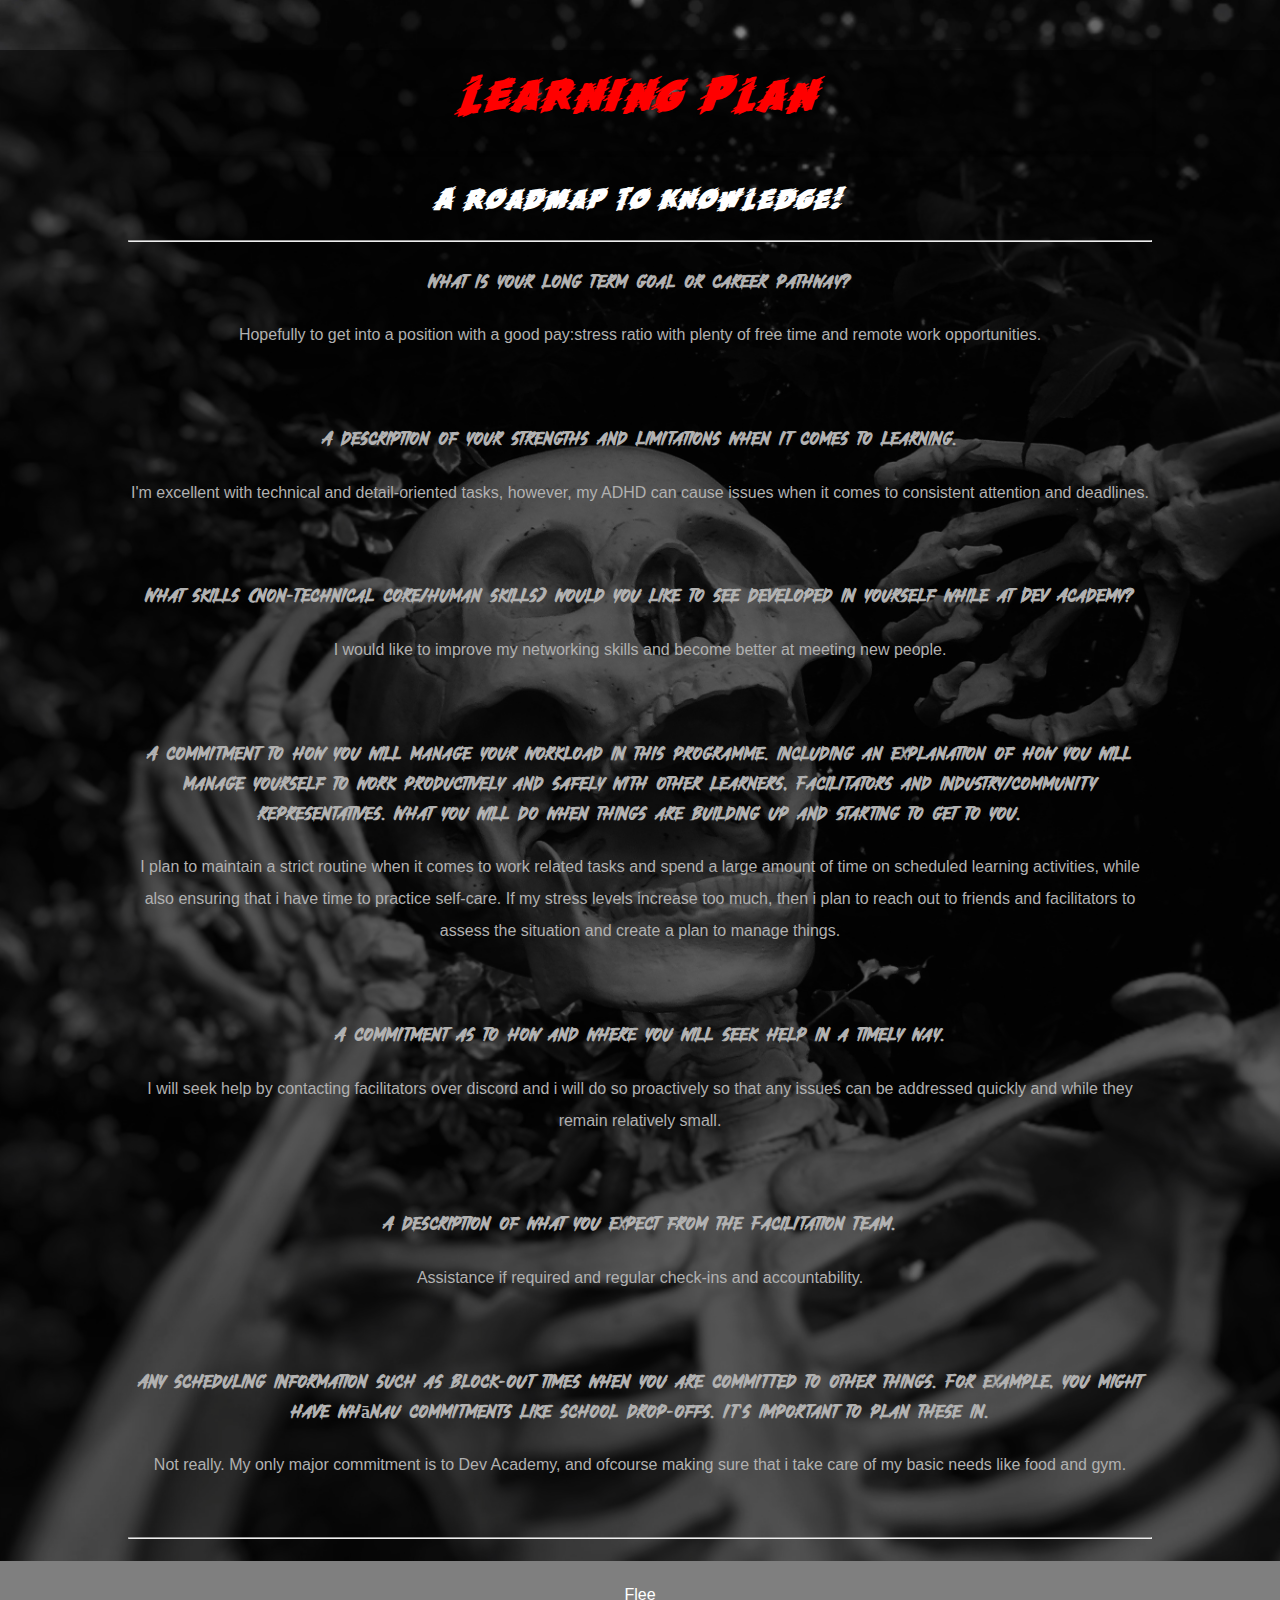
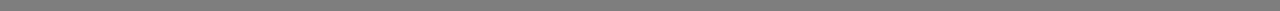
<file: learning-plan.html>
<!DOCTYPE html>
<html lang="en">
  <head>
    <title>T̼͕ͯ̽ͦ̃ͭ̎H̘͉̯͐ͦ͑̔Ẻ̴̡̡̪͈̘̽ͭ̋̋̊͌͛̇̓̏͜ F͓̟͖̦̟̀̈́ͥ͌̉͂̒ͥ͟O̴̟̘̼̞̺͓͂̌̌̿̎͡R̨̩̣̤̰͚͈̥̩̈́̊͆̓̓͌͢͡BI̽D̬̤͍̲̓ͤͪ͛͌̌D̶̶͖̱̻̾̓̑̓ͦ̈̎̆̈͘EN̝̹̜̜ͭͩ BͪL̝̮̤͚͙̯̦͗̆̽̀ͬͧͭ͠O̶̢̻̗̦̐͒ͩG̡̮̝̖̠̳̳̝̔̂͐̉̐ͩ - Learning Plan</title>

    <meta charset="UTF-8" />
    <meta name="viewport" content="width=device-width, initial-scale=1" />
    <link rel="stylesheet" type="text/css" href="styles/main.css" />
    <style>
      body {
        background-image: url('images/skeletonbg.jpg');
        background-repeat: no-repeat;
        background-size: cover;
        position: relative;
        top: 50px;
      }

      body::before {
        content: '';
        display: block;
        position: absolute;
        top: 0;
        left: 0;
        width: 100%;
        height: 100%;
        background-color: rgba(0, 0, 0, 0.5);
        z-index: -1;
      }

      #header {
        color: #f00;
      }

      #subheader {
        color: #ffffff;
      }

      .content-section {
        color: #8e8e8e;
      }
      #intro {
        color: #b0b0b0;
      }
      #title {
        color: #8f0000;
      }
      #behold {
        color: white;
      }
      #section-title {
        color: #c3c2c2;
      }
      .image-container {
        text-align: center;
      }

      .image-container img {
        display: inline-block;
      }

      a {
        color: #fff;
        text-decoration: none;
      }

      a:hover {
        color: #f00;
        text-decoration: underline;
      }
    </style>
  </head>
  <body>
    <div id="header">
      <h1>Learning Plan</h1>
    </div>

    <div id="subheader">
      <h2>A Roadmap to Knowledge!</h2>
    </div>
    <hr />
    <h3>What is your long term goal or career pathway?</h3>
    <p>
      Hopefully to get into a position with a good pay:stress ratio with plenty
      of free time and remote work opportunities.
    </p>
    <br />
    <h3>
      A description of your strengths and limitations when it comes to learning.
    </h3>
    <p>
      I'm excellent with technical and detail-oriented tasks, however, my ADHD
      can cause issues when it comes to consistent attention and deadlines.
    </p>
    <br />
    <h3>
      What skills (non-technical core/human skills) would you like to see
      developed in yourself while at Dev Academy?
    </h3>
    <p>
      I would like to improve my networking skills and become better at meeting
      new people.
    </p>
    <br />
    <h3>
      A commitment to how you will manage your workload in this programme.
      including an explanation of how you will manage yourself to work
      productively and safely with other learners, Facilitators and
      industry/community representatives. What you will do when things are
      building up and starting to get to you.
    </h3>
    <p>
      I plan to maintain a strict routine when it comes to work related tasks
      and spend a large amount of time on scheduled learning activities, while
      also ensuring that i have time to practice self-care. If my stress levels
      increase too much, then i plan to reach out to friends and facilitators to
      assess the situation and create a plan to manage things.
    </p>
    <br />
    <h3>
      A commitment as to how and where you will seek help in a timely way.
    </h3>
    <p>
      I will seek help by contacting facilitators over discord and i will do so
      proactively so that any issues can be addressed quickly and while they
      remain relatively small.
    </p>
    <br />
    <h3>A description of what you expect from the Facilitation team.</h3>
    <p>Assistance if required and regular check-ins and accountability.</p>
    <br />
    <h3>
      Any scheduling information such as block-out times when you are committed
      to other things. For example, you might have whānau commitments like
      school drop-offs. It's important to plan these in.
    </h3>
    <p>
      Not really. My only major commitment is to Dev Academy, and ofcourse
      making sure that i take care of my basic needs like food and gym.
    </p>
    <br />
    <hr />
    <br />
    <a href="index.html">Flee</a>
    <br />
  </body>
</html>
</file>
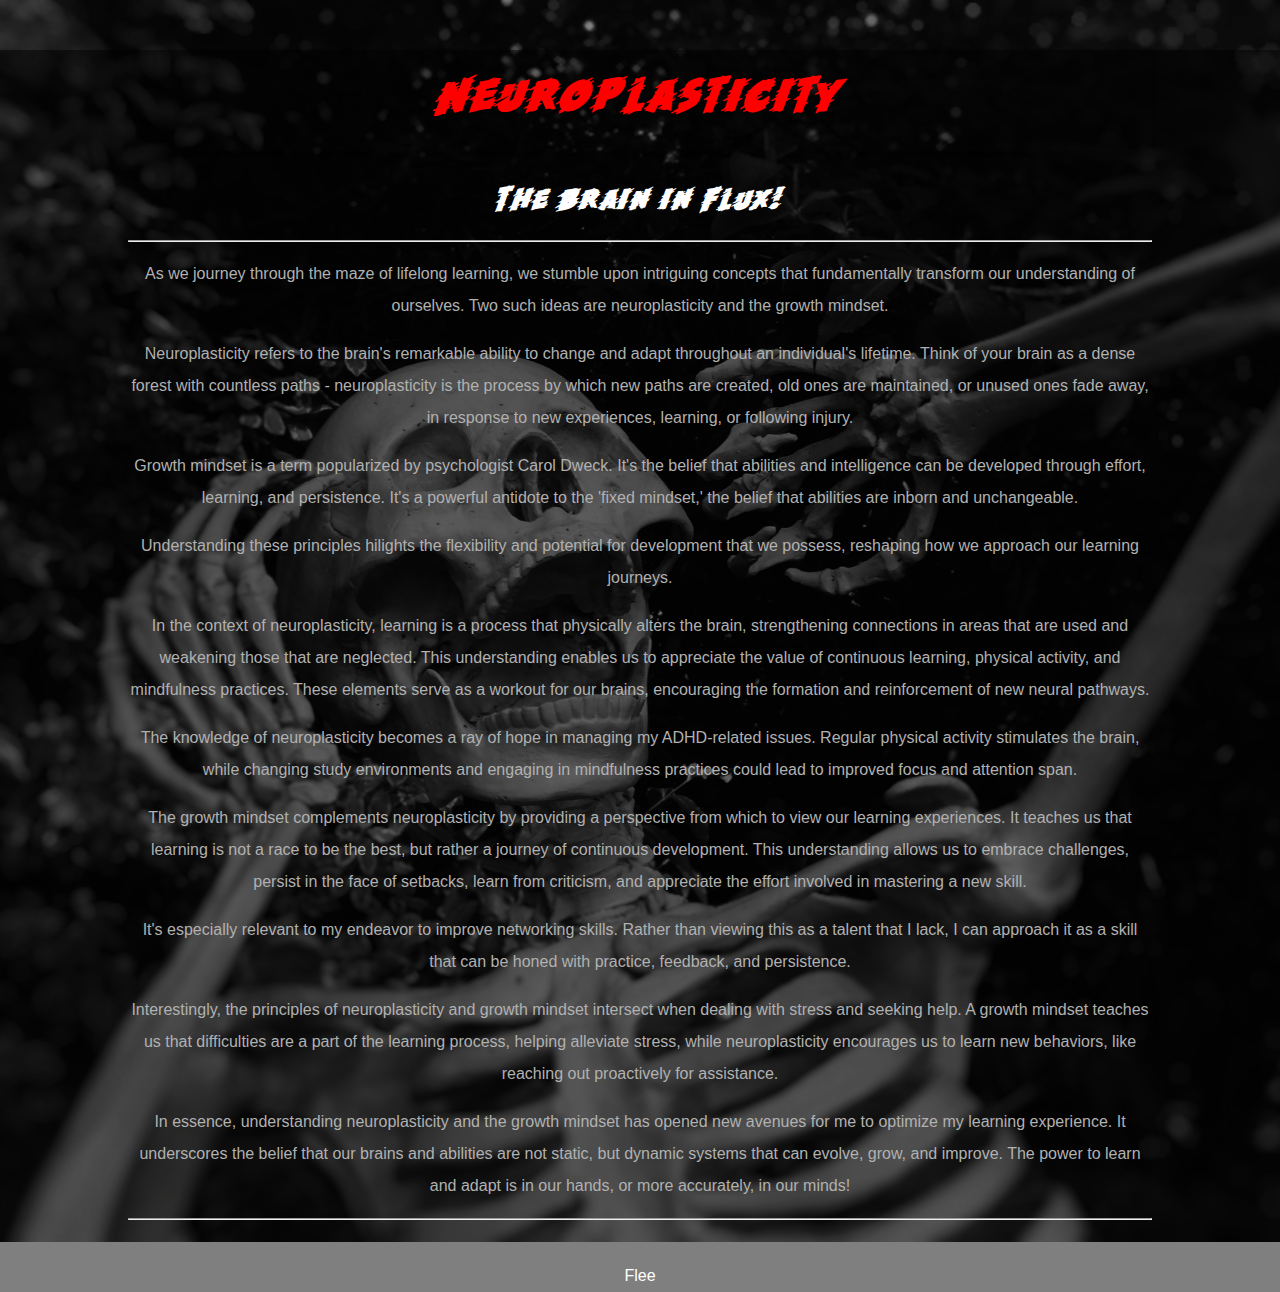
<file: neuroplasticity.html>
<!DOCTYPE html>
<html lang="en">
  <head>
    <title>T̼͕ͯ̽ͦ̃ͭ̎H̘͉̯͐ͦ͑̔Ẻ̴̡̡̪͈̘̽ͭ̋̋̊͌͛̇̓̏͜ F͓̟͖̦̟̀̈́ͥ͌̉͂̒ͥ͟O̴̟̘̼̞̺͓͂̌̌̿̎͡R̨̩̣̤̰͚͈̥̩̈́̊͆̓̓͌͢͡BI̽D̬̤͍̲̓ͤͪ͛͌̌D̶̶͖̱̻̾̓̑̓ͦ̈̎̆̈͘EN̝̹̜̜ͭͩ BͪL̝̮̤͚͙̯̦͗̆̽̀ͬͧͭ͠O̶̢̻̗̦̐͒ͩG̡̮̝̖̠̳̳̝̔̂͐̉̐ͩ - Neuroplasticity</title>

    <meta charset="UTF-8" />
    <meta name="viewport" content="width=device-width, initial-scale=1" />
    <link rel="stylesheet" type="text/css" href="styles/main.css" />
    <style>
      body {
        background-image: url('images/skeletonbg.jpg');
        background-repeat: no-repeat;
        background-size: cover;
        position: relative;
        top: 50px;
      }

      body::before {
        content: '';
        display: block;
        position: absolute;
        top: 0;
        left: 0;
        width: 100%;
        height: 100%;
        background-color: rgba(0, 0, 0, 0.5);
        z-index: -1;
      }

      #header {
        color: #f00;
      }

      #subheader {
        color: #ffffff;
      }

      .content-section {
        color: #8e8e8e;
      }
      #intro {
        color: #b0b0b0;
      }
      #title {
        color: #8f0000;
      }
      #behold {
        color: white;
      }
      #section-title {
        color: #c3c2c2;
      }
      .image-container {
        text-align: center;
      }

      .image-container img {
        display: inline-block;
      }

      a {
        color: #fff;
        text-decoration: none;
      }

      a:hover {
        color: #f00;
        text-decoration: underline;
      }
    </style>
  </head>
  <body>
    <div id="header">
      <h1>Neuroplasticity</h1>
    </div>

    <div id="subheader">
      <h2>The Brain in Flux!</h2>
    </div>
    <hr />
    <p>
      As we journey through the maze of lifelong learning, we stumble upon
      intriguing concepts that fundamentally transform our understanding of
      ourselves. Two such ideas are neuroplasticity and the growth mindset.
    </p>
    <p>
      Neuroplasticity refers to the brain's remarkable ability to change and
      adapt throughout an individual's lifetime. Think of your brain as a dense
      forest with countless paths - neuroplasticity is the process by which new
      paths are created, old ones are maintained, or unused ones fade away, in
      response to new experiences, learning, or following injury.
    </p>
    <p>
      Growth mindset is a term popularized by psychologist Carol Dweck. It's the
      belief that abilities and intelligence can be developed through effort,
      learning, and persistence. It's a powerful antidote to the 'fixed
      mindset,' the belief that abilities are inborn and unchangeable.
    </p>
    <p>
      Understanding these principles hilights the flexibility and potential for
      development that we possess, reshaping how we approach our learning
      journeys.
    </p>
    <p>
      In the context of neuroplasticity, learning is a process that physically
      alters the brain, strengthening connections in areas that are used and
      weakening those that are neglected. This understanding enables us to
      appreciate the value of continuous learning, physical activity, and
      mindfulness practices. These elements serve as a workout for our brains,
      encouraging the formation and reinforcement of new neural pathways.
    </p>
    <p>
      The knowledge of neuroplasticity becomes a ray of hope in managing my
      ADHD-related issues. Regular physical activity stimulates the brain, while
      changing study environments and engaging in mindfulness practices could
      lead to improved focus and attention span.
    </p>
    <p>
      The growth mindset complements neuroplasticity by providing a perspective
      from which to view our learning experiences. It teaches us that learning
      is not a race to be the best, but rather a journey of continuous
      development. This understanding allows us to embrace challenges, persist
      in the face of setbacks, learn from criticism, and appreciate the effort
      involved in mastering a new skill.
    </p>
    <p>
      It's especially relevant to my endeavor to improve networking skills.
      Rather than viewing this as a talent that I lack, I can approach it as a
      skill that can be honed with practice, feedback, and persistence.
    </p>
    <p>
      Interestingly, the principles of neuroplasticity and growth mindset
      intersect when dealing with stress and seeking help. A growth mindset
      teaches us that difficulties are a part of the learning process, helping
      alleviate stress, while neuroplasticity encourages us to learn new
      behaviors, like reaching out proactively for assistance.
    </p>
    <p>
      In essence, understanding neuroplasticity and the growth mindset has
      opened new avenues for me to optimize my learning experience. It
      underscores the belief that our brains and abilities are not static, but
      dynamic systems that can evolve, grow, and improve. The power to learn and
      adapt is in our hands, or more accurately, in our minds!
    </p>
    <hr />
    <br />
    <a href="index.html">Flee</a>
    <br />
  </body>
</html>
</file>
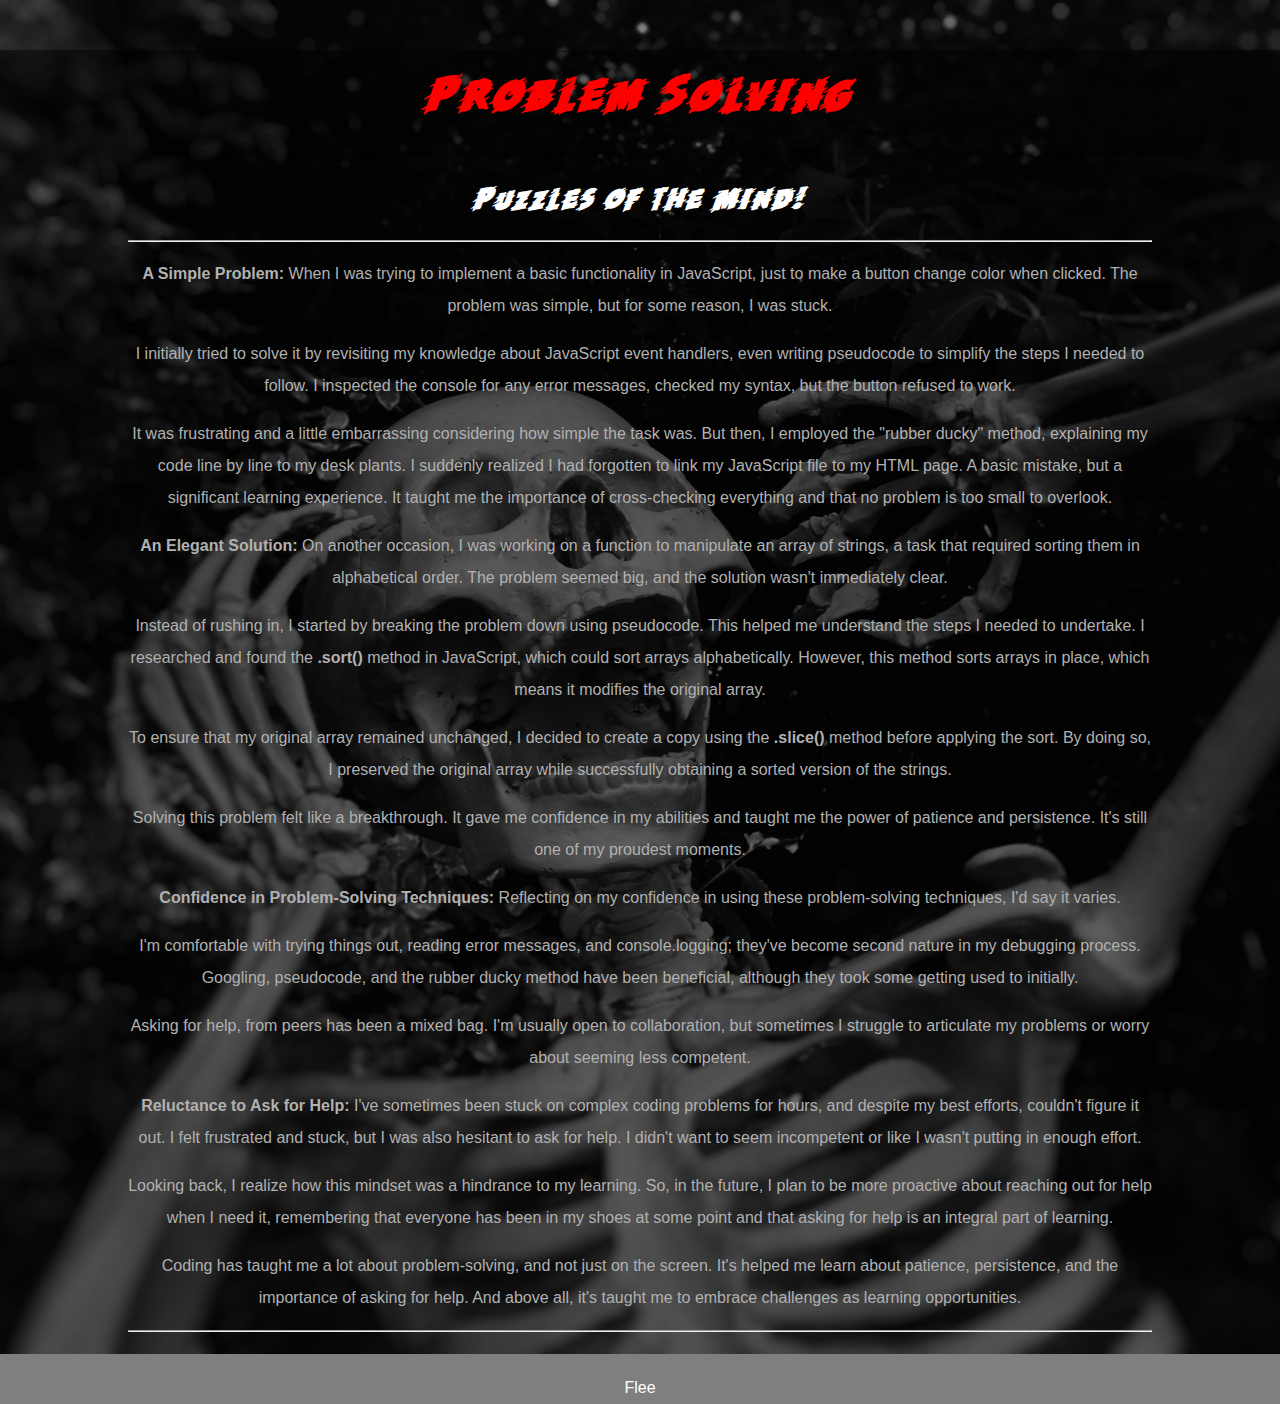
<file: problem-solving.html>
<!DOCTYPE html>
<html lang="en">
  <head>
    <title>T̼͕ͯ̽ͦ̃ͭ̎H̘͉̯͐ͦ͑̔Ẻ̴̡̡̪͈̘̽ͭ̋̋̊͌͛̇̓̏͜ F͓̟͖̦̟̀̈́ͥ͌̉͂̒ͥ͟O̴̟̘̼̞̺͓͂̌̌̿̎͡R̨̩̣̤̰͚͈̥̩̈́̊͆̓̓͌͢͡BI̽D̬̤͍̲̓ͤͪ͛͌̌D̶̶͖̱̻̾̓̑̓ͦ̈̎̆̈͘EN̝̹̜̜ͭͩ BͪL̝̮̤͚͙̯̦͗̆̽̀ͬͧͭ͠O̶̢̻̗̦̐͒ͩG̡̮̝̖̠̳̳̝̔̂͐̉̐ͩ - Problem Solving</title>

    <meta charset="UTF-8" />
    <meta name="viewport" content="width=device-width, initial-scale=1" />
    <link rel="stylesheet" type="text/css" href="styles/main.css" />
    <style>
      body {
        background-image: url('images/skeletonbg.jpg');
        background-repeat: no-repeat;
        background-size: cover;
        position: relative;
        top: 50px;
      }

      body::before {
        content: '';
        display: block;
        position: absolute;
        top: 0;
        left: 0;
        width: 100%;
        height: 100%;
        background-color: rgba(0, 0, 0, 0.5);
        z-index: -1;
      }

      #header {
        color: #f00;
      }

      #subheader {
        color: #ffffff;
      }

      .content-section {
        color: #8e8e8e;
      }
      #intro {
        color: #b0b0b0;
      }
      #title {
        color: #8f0000;
      }
      #behold {
        color: white;
      }
      #section-title {
        color: #c3c2c2;
      }
      .image-container {
        text-align: center;
      }

      .image-container img {
        display: inline-block;
      }

      a {
        color: #fff;
        text-decoration: none;
      }

      a:hover {
        color: #f00;
        text-decoration: underline;
      }
    </style>
  </head>
  <body>
    <div id="header">
      <h1>Problem Solving</h1>
    </div>

    <div id="subheader">
      <h2>Puzzles of the Mind!</h2>
    </div>
    <hr />
    <p>
      <strong>A Simple Problem:</strong>
      When I was trying to implement a basic functionality in JavaScript, just
      to make a button change color when clicked. The problem was simple, but
      for some reason, I was stuck.
    </p>
    <p>
      I initially tried to solve it by revisiting my knowledge about JavaScript
      event handlers, even writing pseudocode to simplify the steps I needed to
      follow. I inspected the console for any error messages, checked my syntax,
      but the button refused to work.
    </p>
    <p>
      It was frustrating and a little embarrassing considering how simple the
      task was. But then, I employed the "rubber ducky" method, explaining my
      code line by line to my desk plants. I suddenly realized I had forgotten
      to link my JavaScript file to my HTML page. A basic mistake, but a
      significant learning experience. It taught me the importance of
      cross-checking everything and that no problem is too small to overlook.
    </p>
    <p>
      <strong>An Elegant Solution:</strong>
      On another occasion, I was working on a function to manipulate an array of
      strings, a task that required sorting them in alphabetical order. The
      problem seemed big, and the solution wasn't immediately clear.
    </p>
    <p>
      Instead of rushing in, I started by breaking the problem down using
      pseudocode. This helped me understand the steps I needed to undertake. I
      researched and found the <strong>.sort()</strong> method in JavaScript,
      which could sort arrays alphabetically. However, this method sorts arrays
      in place, which means it modifies the original array.
    </p>
    <p>
      To ensure that my original array remained unchanged, I decided to create a
      copy using the <strong>.slice()</strong> method before applying the sort.
      By doing so, I preserved the original array while successfully obtaining a
      sorted version of the strings.
    </p>
    <p>
      Solving this problem felt like a breakthrough. It gave me confidence in my
      abilities and taught me the power of patience and persistence. It's still
      one of my proudest moments.
    </p>
    <p>
      <strong>Confidence in Problem-Solving Techniques:</strong>
      Reflecting on my confidence in using these problem-solving techniques, I'd
      say it varies.
    </p>
    <p>
      I'm comfortable with trying things out, reading error messages, and
      console.logging; they've become second nature in my debugging process.
      Googling, pseudocode, and the rubber ducky method have been beneficial,
      although they took some getting used to initially.
    </p>
    <p>
      Asking for help, from peers has been a mixed bag. I'm usually open to
      collaboration, but sometimes I struggle to articulate my problems or worry
      about seeming less competent.
    </p>
    <p>
      <strong>Reluctance to Ask for Help:</strong>
      I've sometimes been stuck on complex coding problems for hours, and
      despite my best efforts, couldn't figure it out. I felt frustrated and
      stuck, but I was also hesitant to ask for help. I didn't want to seem
      incompetent or like I wasn't putting in enough effort.
    </p>
    <p>
      Looking back, I realize how this mindset was a hindrance to my learning.
      So, in the future, I plan to be more proactive about reaching out for help
      when I need it, remembering that everyone has been in my shoes at some
      point and that asking for help is an integral part of learning.
    </p>
    <p>
      Coding has taught me a lot about problem-solving, and not just on the
      screen. It's helped me learn about patience, persistence, and the
      importance of asking for help. And above all, it's taught me to embrace
      challenges as learning opportunities.
    </p>
    <hr />
    <br />
    <a href="index.html">Flee</a>
    <br />
  </body>
</html>
</file>
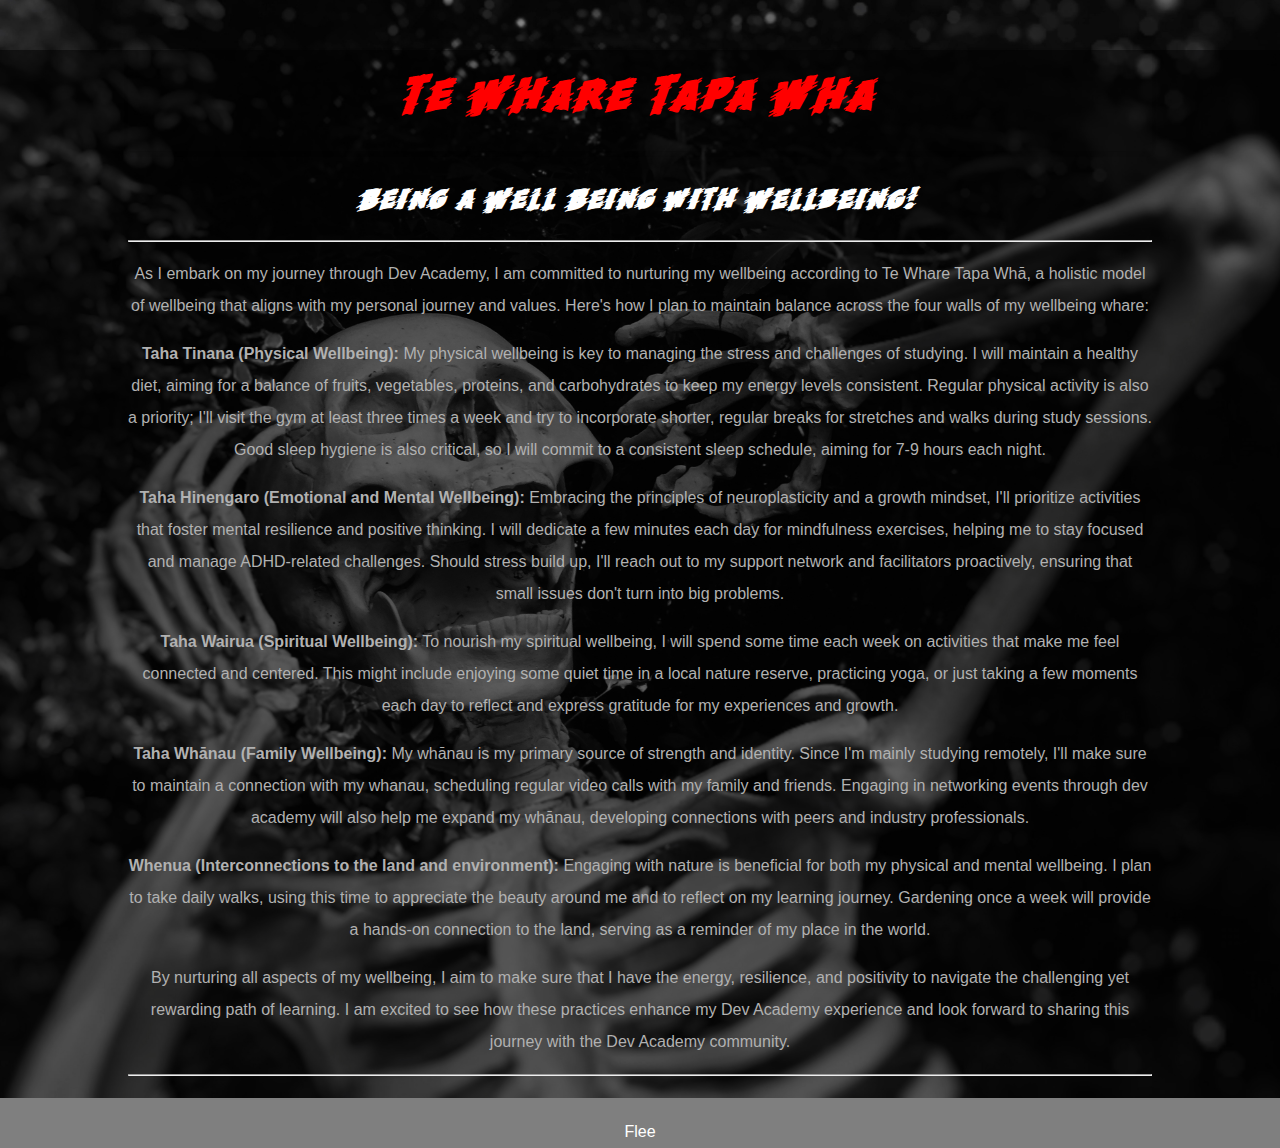
<file: te-whare-tapa-wha.html>
<!DOCTYPE html>
<html lang="en">
  <head>
    <title>T̼͕ͯ̽ͦ̃ͭ̎H̘͉̯͐ͦ͑̔Ẻ̴̡̡̪͈̘̽ͭ̋̋̊͌͛̇̓̏͜ F͓̟͖̦̟̀̈́ͥ͌̉͂̒ͥ͟O̴̟̘̼̞̺͓͂̌̌̿̎͡R̨̩̣̤̰͚͈̥̩̈́̊͆̓̓͌͢͡BI̽D̬̤͍̲̓ͤͪ͛͌̌D̶̶͖̱̻̾̓̑̓ͦ̈̎̆̈͘EN̝̹̜̜ͭͩ BͪL̝̮̤͚͙̯̦͗̆̽̀ͬͧͭ͠O̶̢̻̗̦̐͒ͩG̡̮̝̖̠̳̳̝̔̂͐̉̐ͩ - Te Whare Tapa Whā</title>

    <meta charset="UTF-8" />
    <meta name="viewport" content="width=device-width, initial-scale=1" />
    <link rel="stylesheet" type="text/css" href="styles/main.css" />
    <style>
      body {
        background-image: url('images/skeletonbg.jpg');
        background-repeat: no-repeat;
        background-size: cover;
        position: relative;
        top: 50px;
      }

      body::before {
        content: '';
        display: block;
        position: absolute;
        top: 0;
        left: 0;
        width: 100%;
        height: 100%;
        background-color: rgba(0, 0, 0, 0.5);
        z-index: -1;
      }

      #header {
        color: #f00;
      }

      #subheader {
        color: #ffffff;
      }

      .content-section {
        color: #8e8e8e;
      }
      #intro {
        color: #b0b0b0;
      }
      #title {
        color: #8f0000;
      }
      #behold {
        color: white;
      }
      #section-title {
        color: #c3c2c2;
      }
      .image-container {
        text-align: center;
      }

      .image-container img {
        display: inline-block;
      }

      a {
        color: #fff;
        text-decoration: none;
      }

      a:hover {
        color: #f00;
        text-decoration: underline;
      }
    </style>
  </head>
  <body>
    <div id="header">
      <h1>Te Whare Tapa Wha</h1>
    </div>

    <div id="subheader">
      <h2>Being a Well Being with Wellbeing!</h2>
    </div>
    <hr />
    <p>
      As I embark on my journey through Dev Academy, I am committed to nurturing
      my wellbeing according to Te Whare Tapa Whā, a holistic model of wellbeing
      that aligns with my personal journey and values. Here's how I plan to
      maintain balance across the four walls of my wellbeing whare:
    </p>
    <p>
      <strong>Taha Tinana (Physical Wellbeing):</strong>
      My physical wellbeing is key to managing the stress and challenges of
      studying. I will maintain a healthy diet, aiming for a balance of fruits,
      vegetables, proteins, and carbohydrates to keep my energy levels
      consistent. Regular physical activity is also a priority; I'll visit the
      gym at least three times a week and try to incorporate shorter, regular
      breaks for stretches and walks during study sessions. Good sleep hygiene
      is also critical, so I will commit to a consistent sleep schedule, aiming
      for 7-9 hours each night.
    </p>
    <p>
      <strong>Taha Hinengaro (Emotional and Mental Wellbeing):</strong>
      Embracing the principles of neuroplasticity and a growth mindset, I'll
      prioritize activities that foster mental resilience and positive thinking.
      I will dedicate a few minutes each day for mindfulness exercises, helping
      me to stay focused and manage ADHD-related challenges. Should stress build
      up, I'll reach out to my support network and facilitators proactively,
      ensuring that small issues don't turn into big problems.
    </p>
    <p>
      <strong>Taha Wairua (Spiritual Wellbeing):</strong>
      To nourish my spiritual wellbeing, I will spend some time each week on
      activities that make me feel connected and centered. This might include
      enjoying some quiet time in a local nature reserve, practicing yoga, or
      just taking a few moments each day to reflect and express gratitude for my
      experiences and growth.
    </p>
    <p>
      <strong>Taha Whānau (Family Wellbeing):</strong>
      My whānau is my primary source of strength and identity. Since I'm mainly
      studying remotely, I'll make sure to maintain a connection with my whanau,
      scheduling regular video calls with my family and friends. Engaging in
      networking events through dev academy will also help me expand my whānau,
      developing connections with peers and industry professionals.
    </p>
    <p>
      <strong>Whenua (Interconnections to the land and environment):</strong>
      Engaging with nature is beneficial for both my physical and mental
      wellbeing. I plan to take daily walks, using this time to appreciate the
      beauty around me and to reflect on my learning journey. Gardening once a
      week will provide a hands-on connection to the land, serving as a reminder
      of my place in the world.
    </p>
    <p>
      By nurturing all aspects of my wellbeing, I aim to make sure that I have
      the energy, resilience, and positivity to navigate the challenging yet
      rewarding path of learning. I am excited to see how these practices
      enhance my Dev Academy experience and look forward to sharing this journey
      with the Dev Academy community.
    </p>
    <hr />
    <br />
    <a href="index.html">Flee</a>
    <br />
  </body>
</html>
</file>
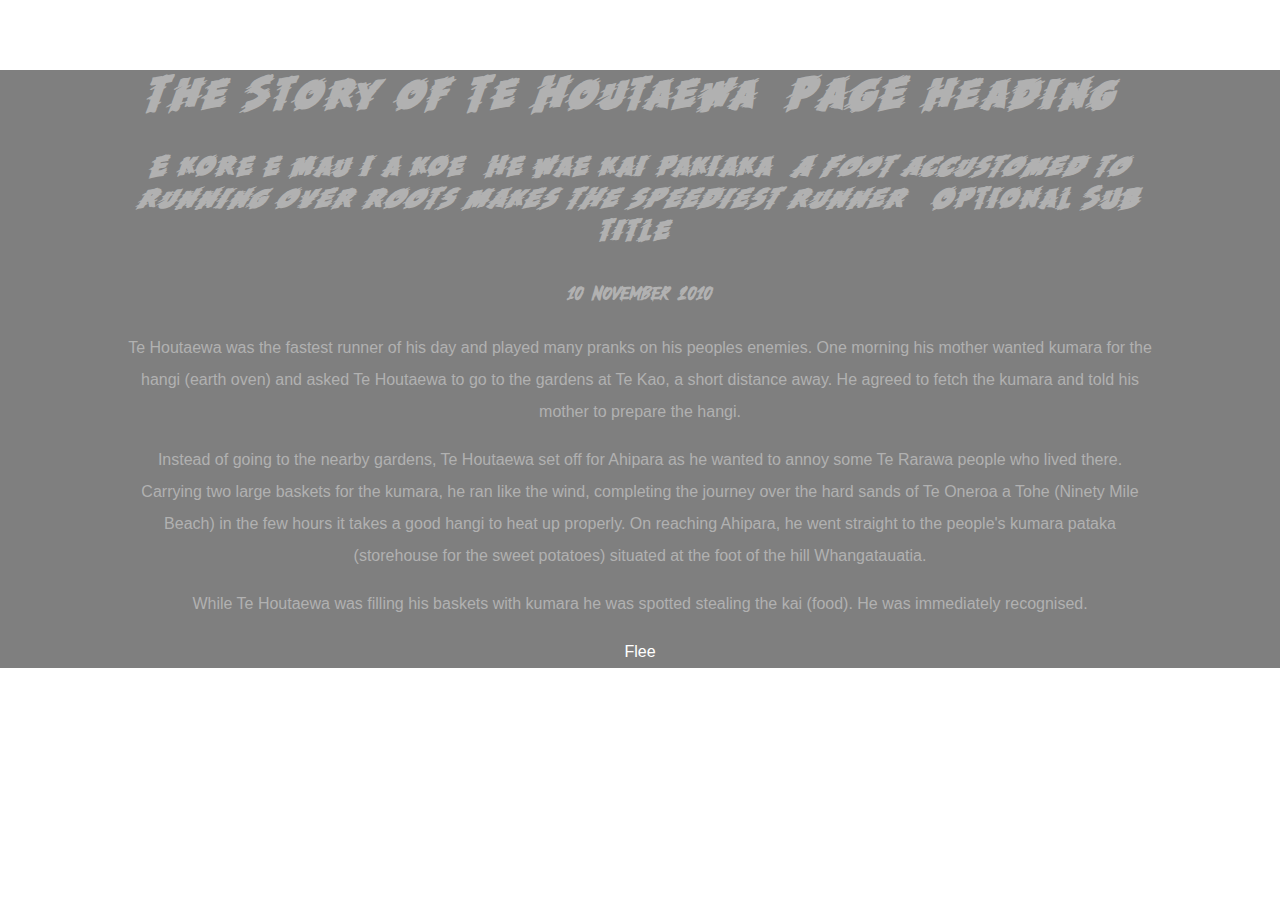
<file: blog/te-houtaewa-template.html>
<!DOCTYPE html>
<html>
  <head></head>
    <style>
      body {
        background-image: url('../images/skeletonbg.jpg');
        background-repeat: no-repeat;
        background-size: cover;
        position: relative;
        top: 50px;
      }

      body::before {
        content: '';
        display: block;
        position: absolute;
        top: 0;
        left: 0;
        width: 100%;
        height: 100%;
        background-color: rgba(0, 0, 0, 0.5);
        z-index: -1;
      }

      #header {
        color: #f00;
      }

      #subheader {
        color: #ffffff;
      }

      .content-section {
        color: #8e8e8e;
      }
      #intro {
        color: #b0b0b0;
      }
      #title {
        color: #8f0000;
      }
      #behold {
        color: white;
      }
      #section-title {
        color: #c3c2c2;
      }

      a {
        color: #fff;
        text-decoration: none;
      }

      a:hover {
        color: #f00;
        text-decoration: underline;
      }
    </style>

    <title>Stories and Legends (PAGE title)</title>
    <meta charset="UTF-8" />
    <link href="../styles/main.css" rel="stylesheet" type="text/css" />
  </head>

  <body>
    <h1>The Story of Te Houtaewa (PAGE heading)</h1>
    <h2>
      E kore e mau i a koe, he wae kai pakiaka.
      <em
        >A foot accustomed to running over roots makes the speediest runner.</em
      >
      (Optional SUB title)
    </h2>
    <h3>10 November 2010</h3>

    <p>
      Te Houtaewa was the fastest runner of his day and played many pranks on
      his peoples enemies. One morning his mother wanted kumara for the hangi
      (earth oven) and asked Te Houtaewa to go to the gardens at Te Kao, a short
      distance away. He agreed to fetch the kumara and told his mother to
      prepare the hangi.
    </p>
    <p>
      Instead of going to the nearby gardens, Te Houtaewa set off for Ahipara as
      he wanted to annoy some Te Rarawa people who lived there. Carrying two
      large baskets for the kumara, he ran like the wind, completing the journey
      over the hard sands of Te Oneroa a Tohe (Ninety Mile Beach) in the few
      hours it takes a good hangi to heat up properly. On reaching Ahipara, he
      went straight to the people's kumara pataka (storehouse for the sweet
      potatoes) situated at the foot of the hill Whangatauatia.
    </p>
    <p>
      While Te Houtaewa was filling his baskets with kumara he was spotted
      stealing the kai (food). He was immediately recognised.
    </p>
    <a href="../index.html">Flee</a>
    <!-- this is a comment. -->
  </body>
</html>
</file>
<file: styles/main.css>
@font-face {
  font-family: run;
  src: url(../fonts/run.otf);
}
@font-face {
  font-family: deadly;
  src: url(../fonts/deadly.ttf);
}
@font-face {
  font-family: death;
  src: url(../fonts/death.ttf);
}
@font-face {
  font-family: gloomy;
  src: url(../fonts/gloomy.ttf);
}
@font-face {
  font-family: melted;
  src: url(../fonts/melted.ttf);
}
@font-face {
  font-family: night;
  src: url(../fonts/night.ttf);
}
@font-face {
  font-family: nightscary;
  src: url(../fonts/nightscary.ttf);
}
@font-face {
  font-family: nightside;
  src: url(../fonts/nightside.ttf);
}
@font-face {
  font-family: satan;
  src: url(../fonts/satan.ttf);
}
@font-face {
  font-family: storm;
  src: url(../fonts/storm.ttf);
}
@font-face {
  font-family: strange;
  src: url(../fonts/strange.ttf);
}
@font-face {
  font-family: strangerback;
  src: url(../fonts/strangerback.ttf);
}
@font-face {
  font-family: swamp;
  src: url(../fonts/swamp.ttf);
}
@font-face {
  font-family: bloodlust;
  src: url(../fonts/bloodlust.ttf);
}
@font-face {
  font-family: danger;
  src: url(../fonts/danger.ttf);
}

h1 {
  font-family: run, 'Open Sans';
  color: #c2c2c2 margin 5px;
  padding: 5px;
  background: #74747400;
  line-height: 1.6em;
  text-align: center;
  font-size: 30px;
  letter-spacing: 3px;
}

h2 {
  font-family: run, 'Open Sans';
  color: #f0ebeb margin 5px;
  padding: 5px;
  background: #74747400;
  line-height: 1.6em;
  text-align: center;
  font-size: 20px;
  letter-spacing: 2px;
}

h3 {
  font-family: gloomy, 'Open Sans';
  color: #c2c2c2 margin 5px;
  padding: 5px;
  background: #74747400;
  line-height: 1.6em;
  text-align: center;
  letter-spacing: 1px;
}

h4 {
  font-family: 'Open Sans';
  color: #ff0505 margin 50px;
  padding: 100px;
  background: #74747400;
  line-height: 1.2em;
  text-align: center;
  font-size: 30px;
  letter-spacing: 1px;
  top: 50px;
}

h5 {
  font-family: run, 'Open Sans';
  color: #ff0505 margin 10px;
  padding: 10px;
  background: #74747400;
  line-height: 1.2em;
  text-align: center;
  font-size: 30px;
  letter-spacing: 1px;
  top: 50px;
}

body {
  font-family: 'Open Sans', sans-serif;
  color: #b1b1b1;
  margin: 0;
  padding: 0;
  background: #74747400;
  line-height: 2em;
  text-align: center;
}

#header {
  background-color: #00000000;
  color: #ffffff00;
  padding: 20px 0;
  text-align: center;
  margin-bottom: 30px;
  box-shadow: 0px 2px 4px rgba(0, 0, 0, 0.1);
}

#header h1 {
  margin: 0;
  font-size: 2em;
}

#nav {
  background-color: white;
  padding: 15px;
  text-align: center;
  box-shadow: 0px 2px 4px rgba(0, 0, 0, 0.1);
}

#nav ul {
  list-style-type: none;
  padding: 0;
  display: inline-flex;
  justify-content: center;
}

#nav ul li {
  margin-right: 15px;
}

#nav ul li a {
  color: #007bff;
  text-decoration: none;
  font-size: 1.2em;
  transition: color 0.3s ease;
}

#nav ul li a:hover {
  color: #0056b3;
}

.content-section {
  margin: 20px 15px;
  background-color: #ffffff1b;
  padding: 5px;
  box-shadow: 0px 2px 4px rgba(0, 0, 0, 0.1);
}

.content-section h2 {
  color: #82878c;
  font-size: 1.5em;
  margin-bottom: 10px;
}

.content-section p {
  color: #666;
}

.content-section img {
  width: 100%;
  height: auto;
  border-radius: 5px;
}

@media screen and (min-width: 600px) {
  body {
    padding: 0 10%;
  }

  #nav ul {
    justify-content: flex-start;
  }

  .content-section {
    margin: 30px 0;
  }
}
</file>
